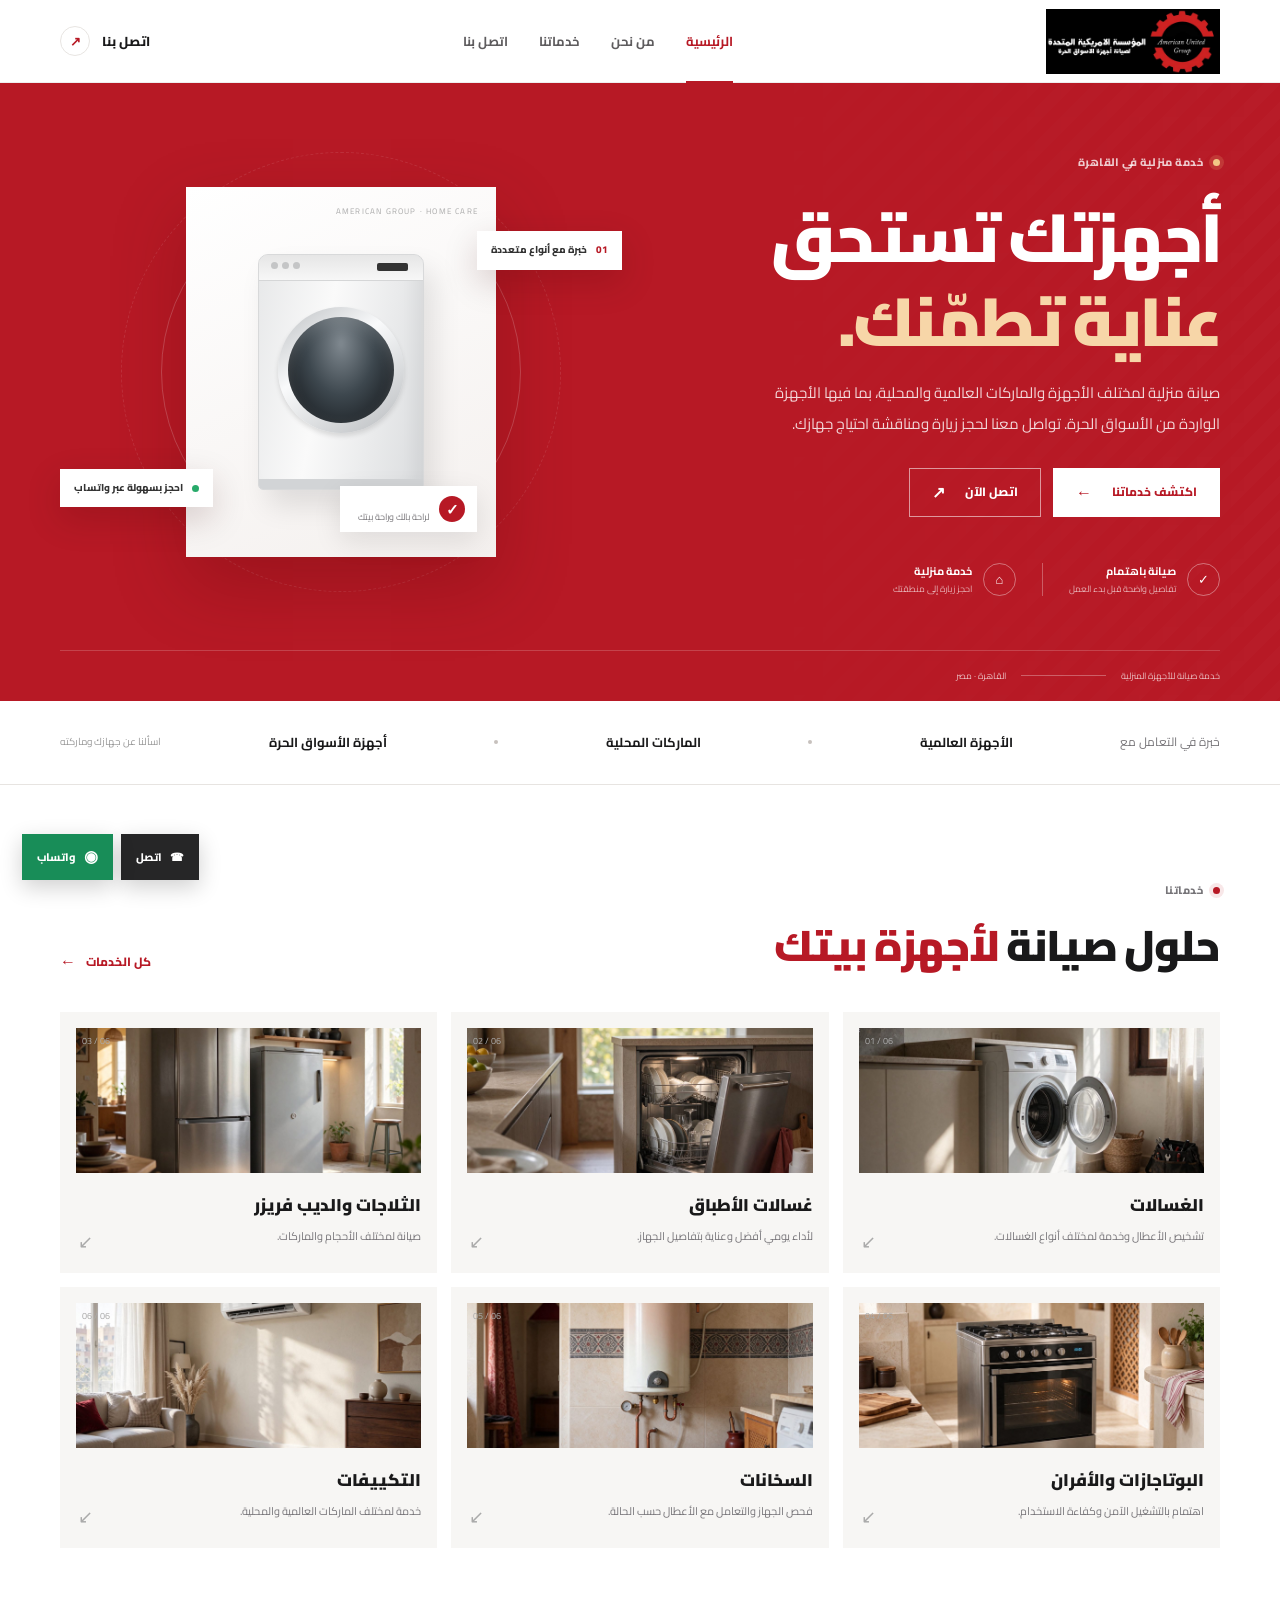
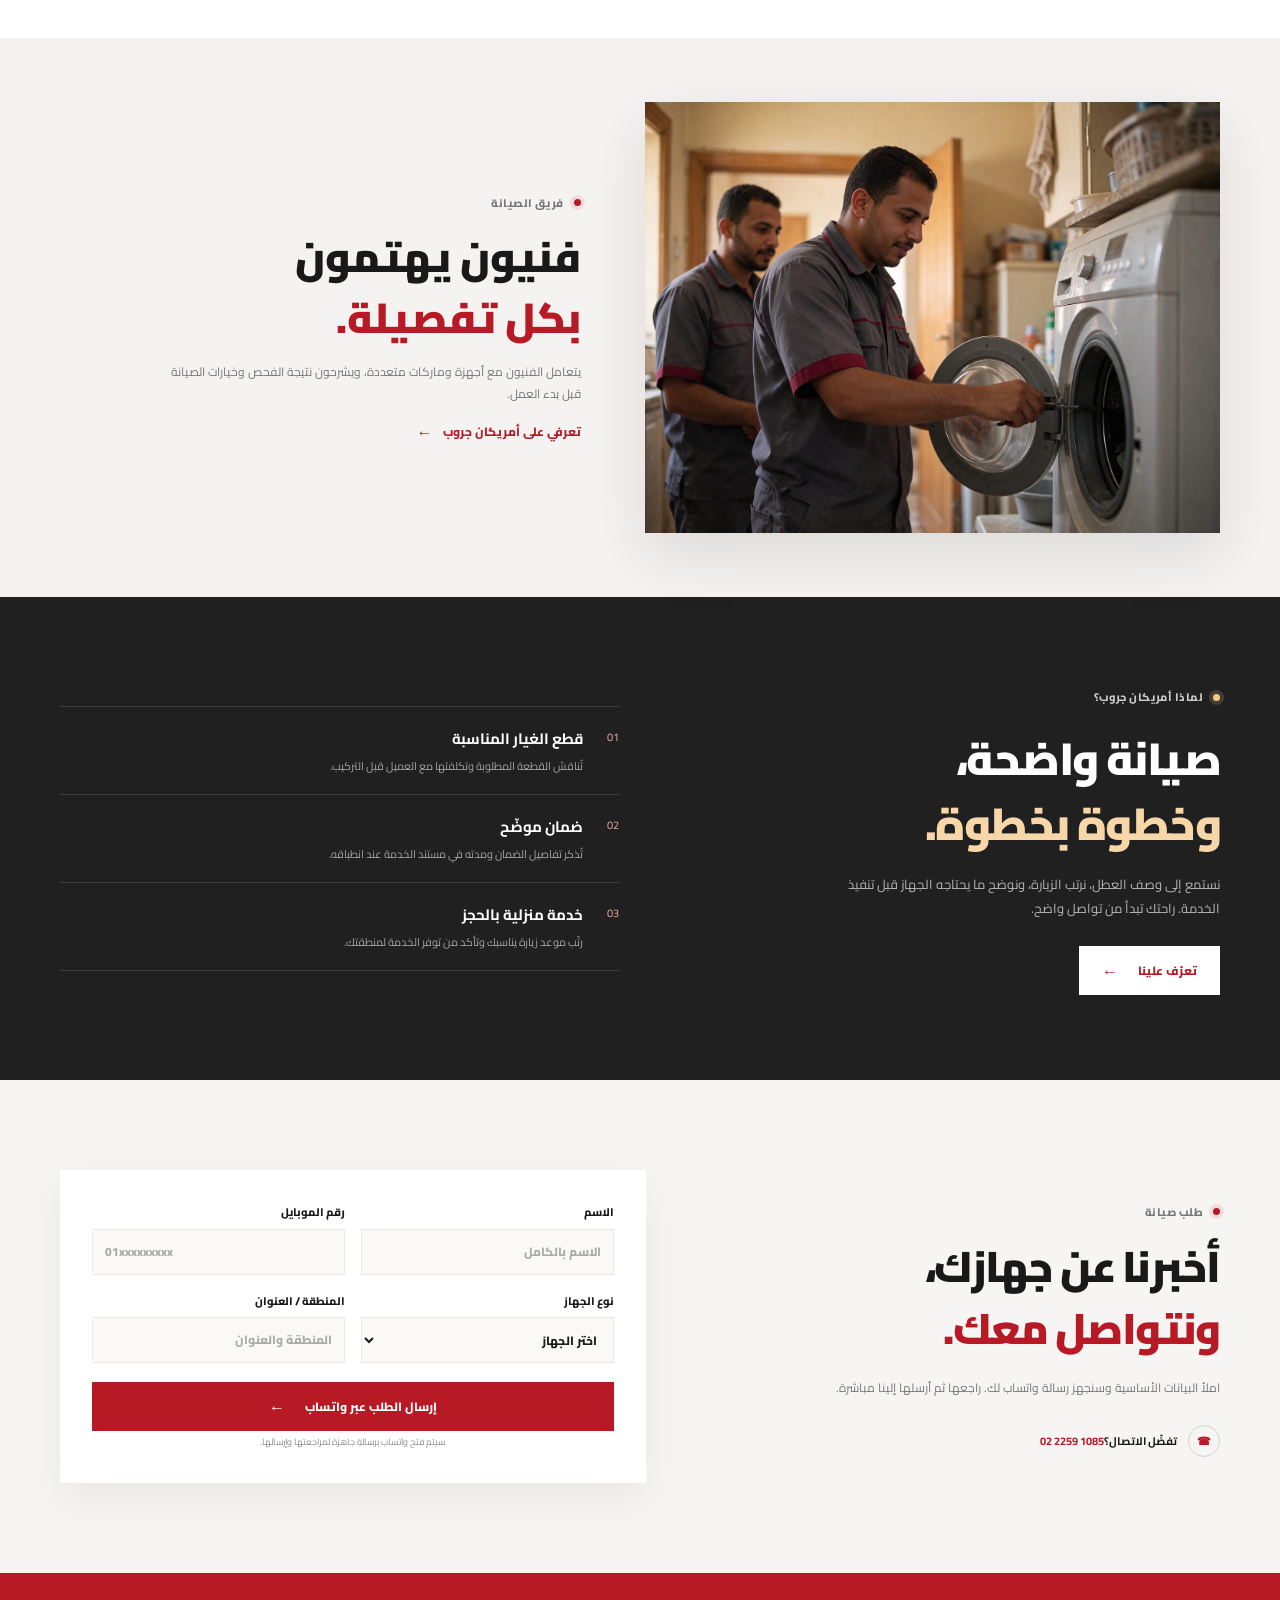
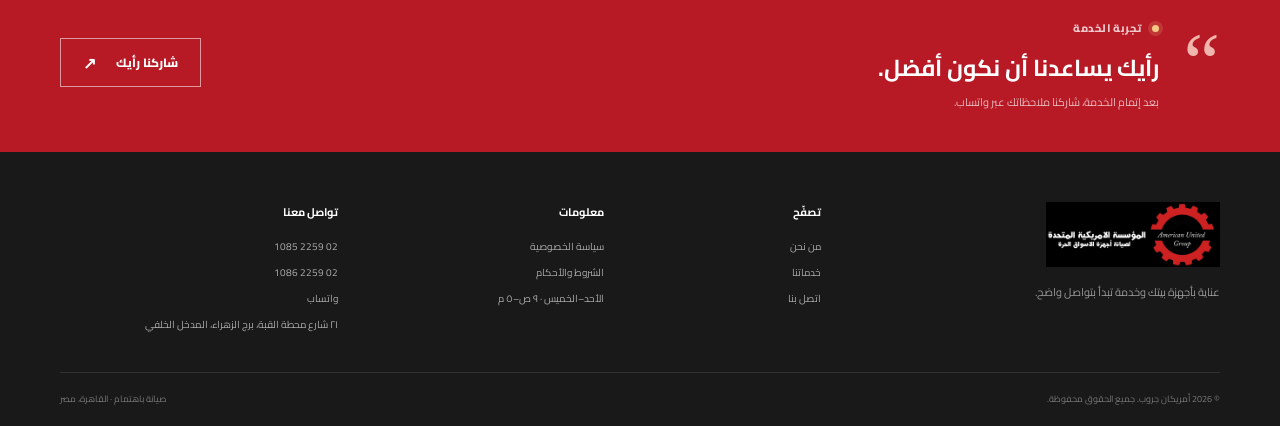
<file: index.html>
<!doctype html>
<html lang="ar" dir="rtl">
<head>
  <meta charset="utf-8"><meta name="viewport" content="width=device-width,initial-scale=1">
  <meta name="description" content="أمريكان جروب لصيانة الأجهزة المنزلية في مصر. احجز صيانة الغسالات والثلاجات والتكييفات وغيرها عبر واتساب.">
  <meta name="theme-color" content="#b71925"><title>أمريكان جروب | صيانة الأجهزة المنزلية</title>
  <link rel="preconnect" href="https://fonts.googleapis.com"><link rel="preconnect" href="https://fonts.gstatic.com" crossorigin>
  <link href="https://fonts.googleapis.com/css2?family=Cairo:wght@400;500;600;700;800;900&display=swap" rel="stylesheet"><link rel="stylesheet" href="styles.css">
</head>
<body>
<header class="site-header"><div class="container header-inner"><a class="brand" href="index.html" aria-label="أمريكان جروب - الرئيسية"><img src="american-united-group-logo.jpg" alt="شعار المؤسسة الأمريكية المتحدة لصيانة أجهزة الأسواق الحرة"></a><button class="menu-toggle" aria-label="فتح القائمة" aria-expanded="false">☰</button><nav class="main-nav" aria-label="القائمة الرئيسية"><a class="active" href="index.html">الرئيسية</a><a href="about.html">من نحن</a><a href="services.html">خدماتنا</a><a href="contact.html">اتصل بنا</a></nav><a class="header-call" href="tel:+20222591085">اتصل بنا <span>↗</span></a></div></header>
<main>
  <section class="hero"><div class="container hero-grid"><div class="hero-copy"><span class="eyebrow"><i></i> خدمة منزلية في القاهرة</span><h1>أجهزتك تستحق<br><em>عناية تطمّنك.</em></h1><p>صيانة منزلية لمختلف الأجهزة والماركات العالمية والمحلية، بما فيها الأجهزة الواردة من الأسواق الحرة. تواصل معنا لحجز زيارة ومناقشة احتياج جهازك.</p><div class="hero-actions"><a class="button button-light" href="services.html">اكتشف خدماتنا <span>←</span></a><a class="button button-outline" href="tel:+20222591085">اتصل الآن <span>↗</span></a></div><div class="hero-proof"><span class="proof-icon">✓</span><span><b>صيانة باهتمام</b><small>تفاصيل واضحة قبل بدء العمل</small></span><span class="proof-separator"></span><span class="proof-icon">⌂</span><span><b>خدمة منزلية</b><small>احجز زيارة إلى منطقتك</small></span></div></div><div class="hero-visual"><div class="visual-orbit orbit-one"></div><div class="visual-orbit orbit-two"></div><div class="visual-card"><span class="visual-label">AMERICAN GROUP · HOME CARE</span><div class="machine-art"><div class="machine-top"></div><div class="machine-screen"></div><div class="machine-door"><div></div></div><div class="machine-controls"><i></i><i></i><i></i></div><div class="machine-base"></div></div><div class="visual-note"><span class="note-check">✓</span><span><b>عناية بكل تفصيلة</b><small>لراحة بالك وراحة بيتك</small></span></div></div><div class="floating-chip chip-top"><span>01</span> خبرة مع أنواع متعددة</div><div class="floating-chip chip-bottom"><span class="chip-dot"></span> احجز بسهولة عبر واتساب</div></div></div><div class="hero-bottom"><span>خدمة صيانة للأجهزة المنزلية</span><span class="hero-bottom-line"></span><span>القاهرة · مصر</span></div></section>
  <section class="trust-strip"><div class="container trust-inner"><span>خبرة في التعامل مع</span><b>الأجهزة العالمية</b><i></i><b>الماركات المحلية</b><i></i><b>أجهزة الأسواق الحرة</b><span class="trust-caption">اسألنا عن جهازك وماركته</span></div></section>
  <section class="section services-preview"><div class="container"><div class="section-heading"><div><span class="eyebrow dark"><i></i> خدماتنا</span><h2>حلول صيانة <em>لأجهزة بيتك</em></h2></div><a class="text-link" href="services.html">كل الخدمات <span>←</span></a></div><div class="service-grid"><a class="service-card" href="services.html#washers"><span class="service-number">01 / 06</span><img class="service-photo" src="assets/washing-machine.jpg" alt="صورة غسالة ملابس" loading="lazy"><span class="service-icon">◉</span><h3>الغسالات</h3><p>تشخيص الأعطال وخدمة لمختلف أنواع الغسالات.</p><span class="card-arrow">↙</span></a><a class="service-card" href="services.html#dishwashers"><span class="service-number">02 / 06</span><img class="service-photo" src="assets/dishwasher.jpg" alt="صورة غسالة أطباق" loading="lazy"><span class="service-icon">▤</span><h3>غسالات الأطباق</h3><p>لأداء يومي أفضل وعناية بتفاصيل الجهاز.</p><span class="card-arrow">↙</span></a><a class="service-card" href="services.html#fridges"><span class="service-number">03 / 06</span><img class="service-photo" src="assets/refrigerator.jpg" alt="صورة ثلاجة وديب فريزر" loading="lazy"><span class="service-icon">▥</span><h3>الثلاجات والديب فريزر</h3><p>صيانة لمختلف الأحجام والماركات.</p><span class="card-arrow">↙</span></a><a class="service-card" href="services.html#ovens"><span class="service-number">04 / 06</span><img class="service-photo" src="assets/oven.jpg" alt="صورة بوتاجاز وفرن" loading="lazy"><span class="service-icon">▣</span><h3>البوتاجازات والأفران</h3><p>اهتمام بالتشغيل الآمن وكفاءة الاستخدام.</p><span class="card-arrow">↙</span></a><a class="service-card" href="services.html#heaters"><span class="service-number">05 / 06</span><img class="service-photo" src="assets/water-heater.jpg" alt="صورة سخان مياه منزلي" loading="lazy"><span class="service-icon">♨</span><h3>السخانات</h3><p>فحص الجهاز والتعامل مع الأعطال حسب الحالة.</p><span class="card-arrow">↙</span></a><a class="service-card" href="services.html#ac"><span class="service-number">06 / 06</span><img class="service-photo" src="assets/air-conditioner.jpg" alt="صورة تكييف منزلي" loading="lazy"><span class="service-icon">❋</span><h3>التكييفات</h3><p>خدمة لمختلف الماركات العالمية والمحلية.</p><span class="card-arrow">↙</span></a></div></div></section>
  <section class="team-feature"><div class="container team-grid"><img src="assets/technicians.jpg" alt="فنيان يفحصان غسالة منزلية" loading="lazy"><div><span class="eyebrow dark"><i></i> فريق الصيانة</span><h2>فنيون يهتمون<br><em>بكل تفصيلة.</em></h2><p>يتعامل الفنيون مع أجهزة وماركات متعددة، ويشرحون نتيجة الفحص وخيارات الصيانة قبل بدء العمل.</p><a class="text-link" href="about.html">تعرفي على أمريكان جروب <span>←</span></a></div></div></section>
    <section class="why-section"><div class="container why-grid"><div><span class="eyebrow"><i></i> لماذا أمريكان جروب؟</span><h2>صيانة واضحة،<br><em>وخطوة بخطوة.</em></h2><p>نستمع إلى وصف العطل، نرتب الزيارة، ونوضح ما يحتاجه الجهاز قبل تنفيذ الخدمة. راحتك تبدأ من تواصل واضح.</p><a class="button button-light" href="about.html">تعرّف علينا <span>←</span></a></div><div class="benefits"><article><span>01</span><div><h3>قطع الغيار المناسبة</h3><p>تُناقش القطعة المطلوبة وتكلفتها مع العميل قبل التركيب.</p></div></article><article><span>02</span><div><h3>ضمان موضّح</h3><p>تُذكر تفاصيل الضمان ومدته في مستند الخدمة عند انطباقه.</p></div></article><article><span>03</span><div><h3>خدمة منزلية بالحجز</h3><p>رتّب موعد زيارة يناسبك وتأكد من توفر الخدمة لمنطقتك.</p></div></article></div></div></section>
  <section class="section quote-section"><div class="container quote-layout"><div class="quote-intro"><span class="eyebrow dark"><i></i> طلب صيانة</span><h2>أخبرنا عن جهازك،<br><em>ونتواصل معك.</em></h2><p>املأ البيانات الأساسية وسنجهز رسالة واتساب لك. راجعها ثم أرسلها إلينا مباشرة.</p><div class="contact-mini"><span class="mini-icon">☎</span><span>تفضّل الاتصال؟<a href="tel:+20222591085"> 02 2259 1085</a></span></div></div><form class="booking-form" id="booking-form"><label>الاسم<input name="name" autocomplete="name" required placeholder="الاسم بالكامل"></label><label>رقم الموبايل<input name="phone" autocomplete="tel" type="tel" required placeholder="01xxxxxxxxx"></label><label>نوع الجهاز<select name="device" required><option value="" selected disabled>اختر الجهاز</option><option>غسالة</option><option>غسالة أطباق</option><option>ثلاجة أو ديب فريزر</option><option>بوتاجاز أو فرن</option><option>سخان</option><option>تكييف</option><option>جهاز آخر</option></select></label><label>المنطقة / العنوان<input name="area" autocomplete="street-address" required placeholder="المنطقة والعنوان"></label><button class="button button-red form-submit" type="submit">إرسال الطلب عبر واتساب <span>←</span></button><small class="form-note">سيتم فتح واتساب برسالة جاهزة لمراجعتها وإرسالها.</small></form></div></section>
  <section class="testimonial-band"><div class="container testimonial-inner"><span class="quote-mark">“</span><div><span class="eyebrow"><i></i> تجربة الخدمة</span><h2>رأيك يساعدنا أن نكون أفضل.</h2><p>بعد إتمام الخدمة، شاركنا ملاحظاتك عبر واتساب.</p></div><a class="button button-outline" data-whatsapp="السلام عليكم، أود مشاركة رأيي في خدمة الصيانة." href="https://wa.me/201069727678">شاركنا رأيك <span>↗</span></a></div></section>
</main>
<footer class="site-footer"><div class="container footer-main"><div class="footer-brand"><a class="brand brand-footer" href="index.html"><img src="american-united-group-logo.jpg" alt="شعار المؤسسة الأمريكية المتحدة لصيانة أجهزة الأسواق الحرة"></a><p>عناية بأجهزة بيتك وخدمة تبدأ بتواصل واضح.</p></div><div class="footer-col"><h3>تصفّح</h3><a href="about.html">من نحن</a><a href="services.html">خدماتنا</a><a href="contact.html">اتصل بنا</a></div><div class="footer-col"><h3>معلومات</h3><a href="privacy.html">سياسة الخصوصية</a><a href="terms.html">الشروط والأحكام</a><span>الأحد–الخميس · ٩ ص–٥ م</span></div><div class="footer-col"><h3>تواصل معنا</h3><a href="tel:+20222591085">02 2259 1085</a><a href="tel:+20222591086">02 2259 1086</a><a data-whatsapp="السلام عليكم، أريد الاستفسار عن خدمة الصيانة." href="https://wa.me/201069727678">واتساب</a><span>٢١ شارع محطة القبة، برج الزهراء، المدخل الخلفي</span></div></div><div class="container footer-bottom"><span>© <span data-year></span> أمريكان جروب. جميع الحقوق محفوظة.</span><span>صيانة باهتمام · القاهرة، مصر</span></div></footer>
<div class="floating-actions"><a class="float-call" href="tel:+20222591085" aria-label="اتصل بنا">☎<span>اتصل</span></a><a class="float-wa" data-whatsapp="السلام عليكم، أريد الاستفسار عن صيانة جهاز منزلي." href="https://wa.me/201069727678" aria-label="تواصل عبر واتساب"><span class="wa-symbol">◉</span><span>واتساب</span></a></div>
<script src="script.js" defer></script></body></html>
</file>
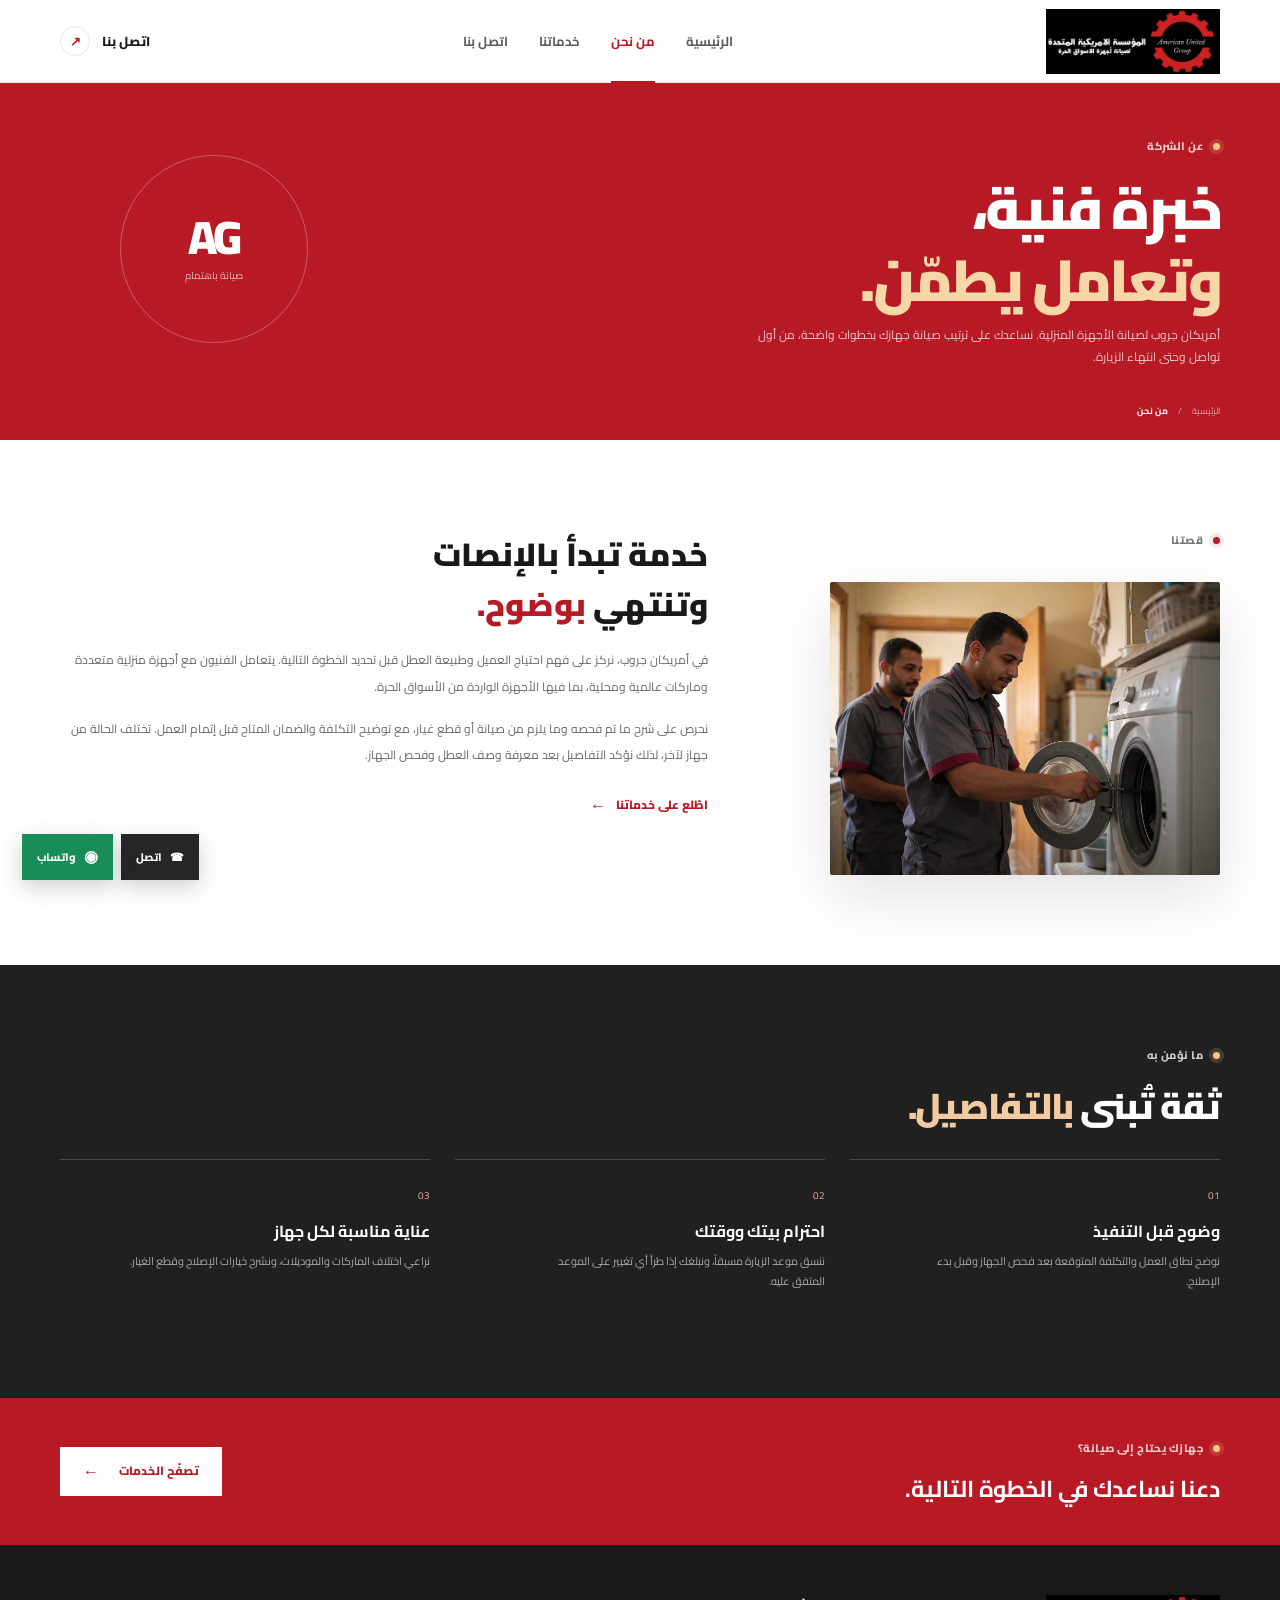
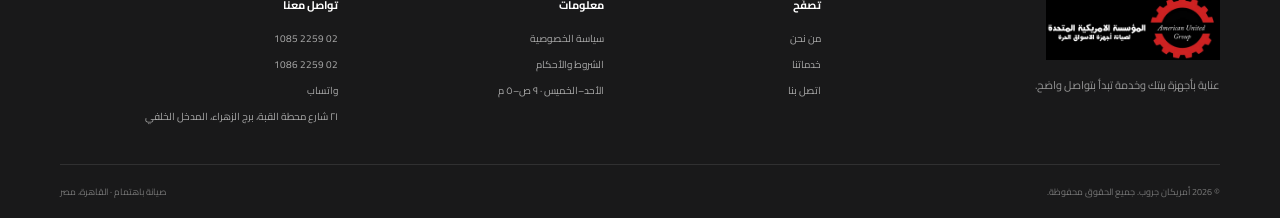
<file: about.html>
<!doctype html>
<html lang="ar" dir="rtl"><head><meta charset="utf-8"><meta name="viewport" content="width=device-width,initial-scale=1"><meta name="description" content="تعرف على أمريكان جروب لصيانة الأجهزة المنزلية ونهجنا في خدمة العملاء في مصر."><meta name="theme-color" content="#b71925"><title>من نحن | أمريكان جروب</title><link rel="preconnect" href="https://fonts.googleapis.com"><link rel="preconnect" href="https://fonts.gstatic.com" crossorigin><link href="https://fonts.googleapis.com/css2?family=Cairo:wght@400;500;600;700;800;900&display=swap" rel="stylesheet"><link rel="stylesheet" href="styles.css"></head><body>
<header class="site-header"><div class="container header-inner"><a class="brand" href="index.html"><img src="american-united-group-logo.jpg" alt="شعار المؤسسة الأمريكية المتحدة لصيانة أجهزة الأسواق الحرة"></a><button class="menu-toggle" aria-label="فتح القائمة" aria-expanded="false">☰</button><nav class="main-nav" aria-label="القائمة الرئيسية"><a href="index.html">الرئيسية</a><a class="active" href="about.html">من نحن</a><a href="services.html">خدماتنا</a><a href="contact.html">اتصل بنا</a></nav><a class="header-call" href="tel:+20222591085">اتصل بنا <span>↗</span></a></div></header>
<main><section class="page-hero"><div class="container page-hero-inner"><div><span class="eyebrow"><i></i> عن الشركة</span><h1>خبرة فنية،<br><em>وتعامل يطمّن.</em></h1><p>أمريكان جروب لصيانة الأجهزة المنزلية. نساعدك على ترتيب صيانة جهازك بخطوات واضحة، من أول تواصل وحتى انتهاء الزيارة.</p></div><div class="page-hero-mark"><span class="services-mark">AG</span><span>صيانة باهتمام</span></div><div class="page-crumb"><a href="index.html">الرئيسية</a><span>/</span><b>من نحن</b></div></div></section>
<section class="section about-story"><div class="container story-grid"><div class="story-label"><span class="eyebrow dark"><i></i> قصتنا</span><img class="story-photo" src="assets/technicians.jpg" alt="فنيون مختصون أثناء فحص جهاز منزلي" loading="lazy"></div><div class="story-copy"><h2>خدمة تبدأ بالإنصات<br>وتنتهي <em>بوضوح.</em></h2><p>في أمريكان جروب، نركز على فهم احتياج العميل وطبيعة العطل قبل تحديد الخطوة التالية. يتعامل الفنيون مع أجهزة منزلية متعددة وماركات عالمية ومحلية، بما فيها الأجهزة الواردة من الأسواق الحرة.</p><p>نحرص على شرح ما تم فحصه وما يلزم من صيانة أو قطع غيار، مع توضيح التكلفة والضمان المتاح قبل إتمام العمل. تختلف الحالة من جهاز لآخر، لذلك نؤكد التفاصيل بعد معرفة وصف العطل وفحص الجهاز.</p><a class="text-link" href="services.html">اطّلع على خدماتنا <span>←</span></a></div></div></section>
<section class="values-section"><div class="container"><div class="section-heading"><div><span class="eyebrow"><i></i> ما نؤمن به</span><h2>ثقة تُبنى <em>بالتفاصيل.</em></h2></div></div><div class="values-grid"><article><span class="value-index">01</span><h3>وضوح قبل التنفيذ</h3><p>نوضح نطاق العمل والتكلفة المتوقعة بعد فحص الجهاز وقبل بدء الإصلاح.</p></article><article><span class="value-index">02</span><h3>احترام بيتك ووقتك</h3><p>ننسق موعد الزيارة مسبقاً، ونبلغك إذا طرأ أي تغيير على الموعد المتفق عليه.</p></article><article><span class="value-index">03</span><h3>عناية مناسبة لكل جهاز</h3><p>نراعي اختلاف الماركات والموديلات، ونشرح خيارات الإصلاح وقطع الغيار.</p></article></div></div></section>
<section class="cta-band"><div class="container cta-inner"><div><span class="eyebrow"><i></i> جهازك يحتاج إلى صيانة؟</span><h2>دعنا نساعدك في الخطوة التالية.</h2></div><a class="button button-light" href="services.html">تصفّح الخدمات <span>←</span></a></div></section></main>
<footer class="site-footer"><div class="container footer-main"><div class="footer-brand"><a class="brand brand-footer" href="index.html"><img src="american-united-group-logo.jpg" alt="شعار المؤسسة الأمريكية المتحدة لصيانة أجهزة الأسواق الحرة"></a><p>عناية بأجهزة بيتك وخدمة تبدأ بتواصل واضح.</p></div><div class="footer-col"><h3>تصفّح</h3><a href="about.html">من نحن</a><a href="services.html">خدماتنا</a><a href="contact.html">اتصل بنا</a></div><div class="footer-col"><h3>معلومات</h3><a href="privacy.html">سياسة الخصوصية</a><a href="terms.html">الشروط والأحكام</a><span>الأحد–الخميس · ٩ ص–٥ م</span></div><div class="footer-col"><h3>تواصل معنا</h3><a href="tel:+20222591085">02 2259 1085</a><a href="tel:+20222591086">02 2259 1086</a><a data-whatsapp="السلام عليكم، أريد الاستفسار عن خدمات أمريكان جروب." href="https://wa.me/201069727678">واتساب</a><span>٢١ شارع محطة القبة، برج الزهراء، المدخل الخلفي</span></div></div><div class="container footer-bottom"><span>© <span data-year></span> أمريكان جروب. جميع الحقوق محفوظة.</span><span>صيانة باهتمام · القاهرة، مصر</span></div></footer><div class="floating-actions"><a class="float-call" href="tel:+20222591085" aria-label="اتصل بنا">☎<span>اتصل</span></a><a class="float-wa" data-whatsapp="السلام عليكم، أريد الاستفسار عن خدمات أمريكان جروب." href="https://wa.me/201069727678" aria-label="تواصل عبر واتساب"><span class="wa-symbol">◉</span><span>واتساب</span></a></div><script src="script.js" defer></script></body></html>
</file>
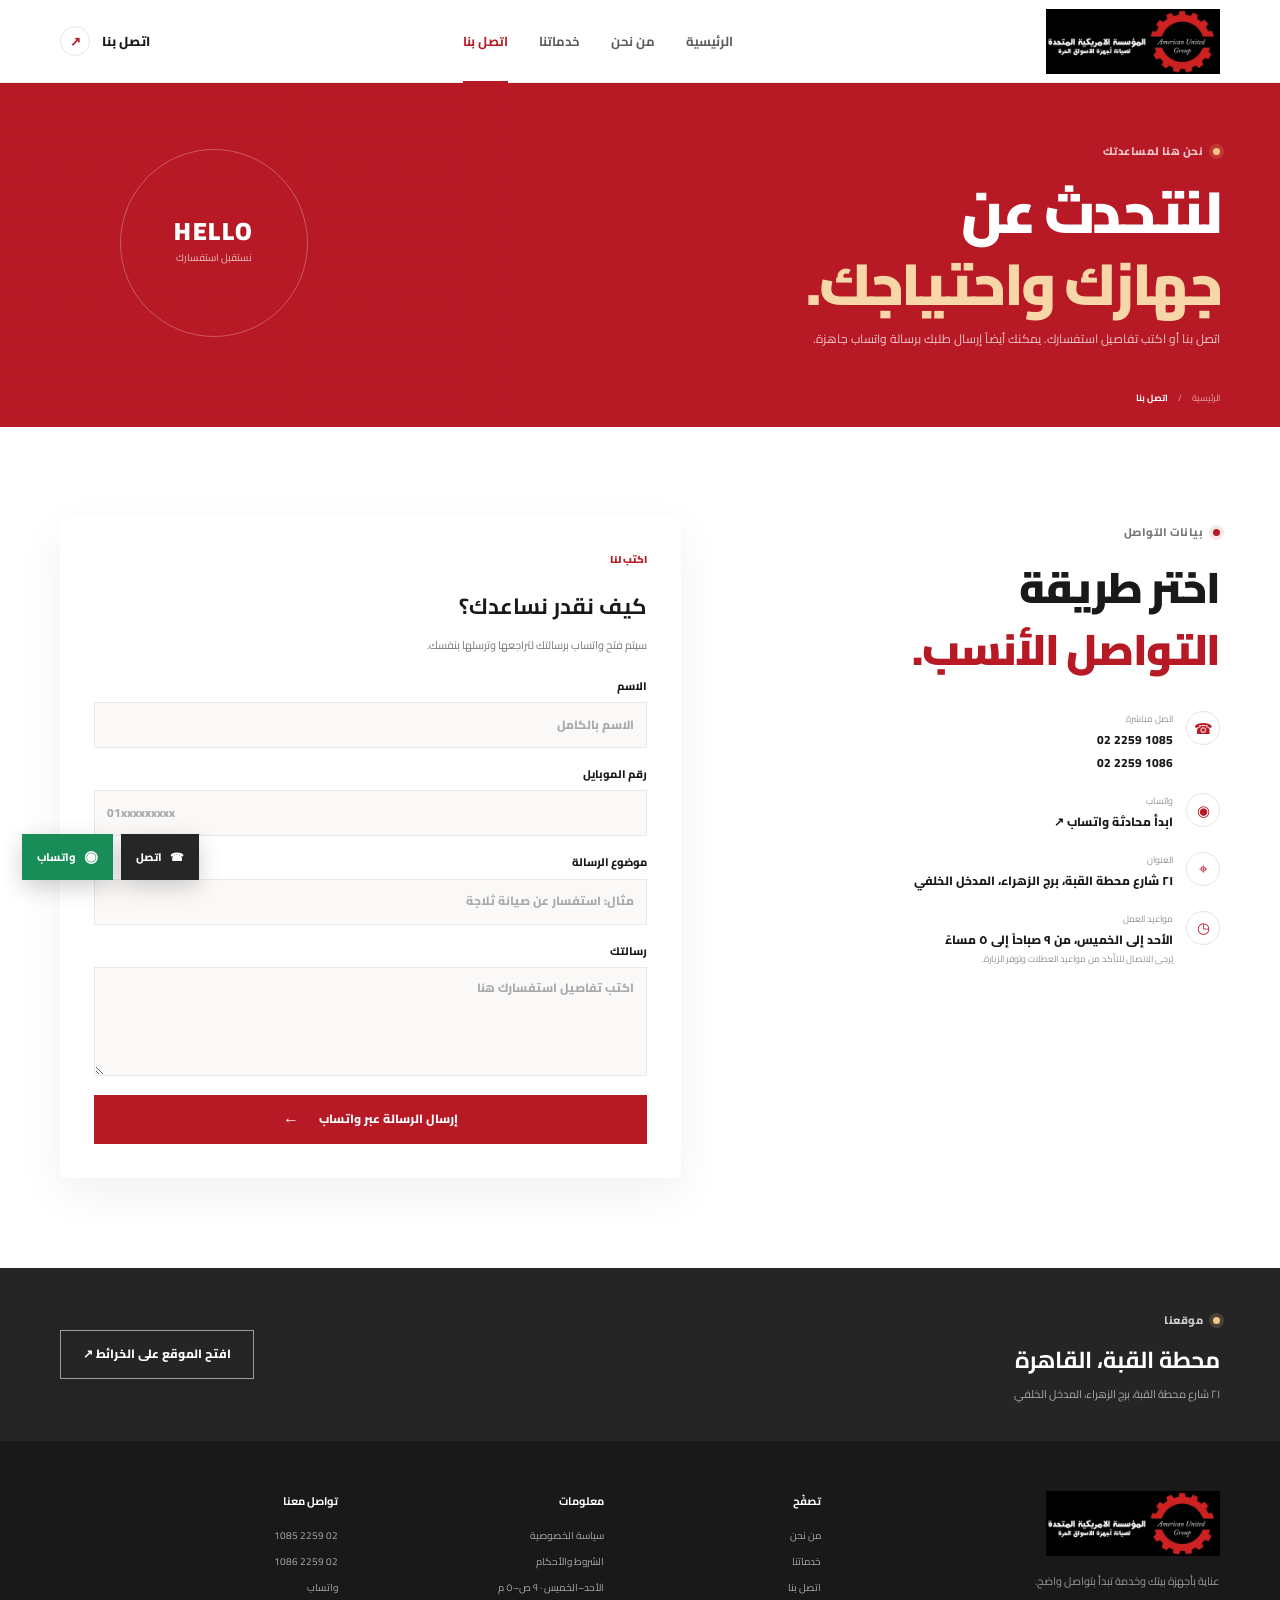
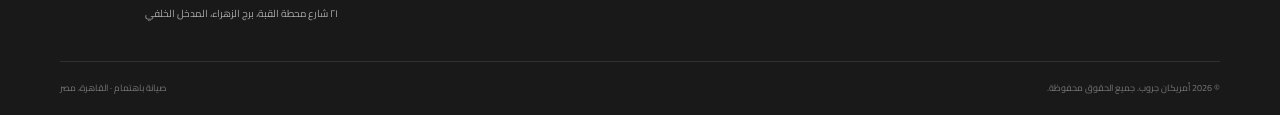
<file: contact.html>
<!doctype html>
<html lang="ar" dir="rtl"><head><meta charset="utf-8"><meta name="viewport" content="width=device-width,initial-scale=1"><meta name="description" content="تواصل مع أمريكان جروب لصيانة الأجهزة المنزلية في مصر عبر الهاتف أو واتساب."><meta name="theme-color" content="#b71925"><title>اتصل بنا | أمريكان جروب</title><link rel="preconnect" href="https://fonts.googleapis.com"><link rel="preconnect" href="https://fonts.gstatic.com" crossorigin><link href="https://fonts.googleapis.com/css2?family=Cairo:wght@400;500;600;700;800;900&display=swap" rel="stylesheet"><link rel="stylesheet" href="styles.css"></head><body>
<header class="site-header"><div class="container header-inner"><a class="brand" href="index.html"><img src="american-united-group-logo.jpg" alt="شعار المؤسسة الأمريكية المتحدة لصيانة أجهزة الأسواق الحرة"></a><button class="menu-toggle" aria-label="فتح القائمة" aria-expanded="false">☰</button><nav class="main-nav" aria-label="القائمة الرئيسية"><a href="index.html">الرئيسية</a><a href="about.html">من نحن</a><a href="services.html">خدماتنا</a><a class="active" href="contact.html">اتصل بنا</a></nav><a class="header-call" href="tel:+20222591085">اتصل بنا <span>↗</span></a></div></header>
<main><section class="page-hero contact-hero"><div class="container page-hero-inner"><div><span class="eyebrow"><i></i> نحن هنا لمساعدتك</span><h1>لنتحدث عن<br><em>جهازك واحتياجك.</em></h1><p>اتصل بنا أو اكتب تفاصيل استفسارك. يمكنك أيضاً إرسال طلبك برسالة واتساب جاهزة.</p></div><div class="page-hero-mark"><span class="contact-mark">HELLO</span><span>نستقبل استفسارك</span></div><div class="page-crumb"><a href="index.html">الرئيسية</a><span>/</span><b>اتصل بنا</b></div></div></section>
<section class="section contact-section"><div class="container contact-layout"><div class="contact-info"><span class="eyebrow dark"><i></i> بيانات التواصل</span><h2>اختر طريقة<br><em>التواصل الأنسب.</em></h2><div class="contact-info-list"><div class="contact-info-item"><span class="info-icon">☎</span><div><small>اتصل مباشرة</small><a dir="ltr" href="tel:+20222591085">02 2259 1085</a><a dir="ltr" href="tel:+20222591086">02 2259 1086</a></div></div><div class="contact-info-item"><span class="info-icon">◉</span><div><small>واتساب</small><a data-whatsapp="السلام عليكم، أود الاستفسار عن خدمات أمريكان جروب." href="https://wa.me/201069727678">ابدأ محادثة واتساب ↗</a></div></div><div class="contact-info-item"><span class="info-icon">⌖</span><div><small>العنوان</small><p>٢١ شارع محطة القبة، برج الزهراء، المدخل الخلفي</p></div></div><div class="contact-info-item"><span class="info-icon">◷</span><div><small>مواعيد العمل</small><p>الأحد إلى الخميس، من ٩ صباحاً إلى ٥ مساءً</p><small class="muted-note">يُرجى الاتصال للتأكد من مواعيد العطلات وتوفر الزيارة.</small></div></div></div></div><form class="contact-form" id="contact-form"><span class="form-kicker">اكتب لنا</span><h2>كيف نقدر نساعدك؟</h2><p>سيتم فتح واتساب برسالتك لتراجعها وترسلها بنفسك.</p><label>الاسم<input name="name" autocomplete="name" required placeholder="الاسم بالكامل"></label><label>رقم الموبايل<input name="phone" autocomplete="tel" type="tel" required placeholder="01xxxxxxxxx"></label><label>موضوع الرسالة<input name="subject" required placeholder="مثال: استفسار عن صيانة ثلاجة"></label><label>رسالتك<textarea name="message" rows="4" required placeholder="اكتب تفاصيل استفسارك هنا"></textarea></label><button class="button button-red form-submit" type="submit">إرسال الرسالة عبر واتساب <span>←</span></button></form></div></section><section class="address-band"><div class="container address-inner"><div><span class="eyebrow"><i></i> موقعنا</span><h2>محطة القبة، القاهرة</h2><p>٢١ شارع محطة القبة، برج الزهراء، المدخل الخلفي</p></div><a class="button button-outline" href="https://www.google.com/maps/search/?api=1&query=%D9%A2%D9%A1%20%D8%B4%D8%A7%D8%B1%D8%B9%20%D9%85%D8%AD%D8%B7%D8%A9%20%D8%A7%D9%84%D9%82%D8%A8%D8%A9%20%D8%A8%D8%B1%D8%AC%20%D8%A7%D9%84%D8%B2%D9%87%D8%B1%D8%A7%D8%A1" target="_blank" rel="noopener">افتح الموقع على الخرائط ↗</a></div></section></main>
<footer class="site-footer"><div class="container footer-main"><div class="footer-brand"><a class="brand brand-footer" href="index.html"><img src="american-united-group-logo.jpg" alt="شعار المؤسسة الأمريكية المتحدة لصيانة أجهزة الأسواق الحرة"></a><p>عناية بأجهزة بيتك وخدمة تبدأ بتواصل واضح.</p></div><div class="footer-col"><h3>تصفّح</h3><a href="about.html">من نحن</a><a href="services.html">خدماتنا</a><a href="contact.html">اتصل بنا</a></div><div class="footer-col"><h3>معلومات</h3><a href="privacy.html">سياسة الخصوصية</a><a href="terms.html">الشروط والأحكام</a><span>الأحد–الخميس · ٩ ص–٥ م</span></div><div class="footer-col"><h3>تواصل معنا</h3><a href="tel:+20222591085">02 2259 1085</a><a href="tel:+20222591086">02 2259 1086</a><a data-whatsapp="السلام عليكم، أريد الاستفسار عن خدمات الصيانة." href="https://wa.me/201069727678">واتساب</a><span>٢١ شارع محطة القبة، برج الزهراء، المدخل الخلفي</span></div></div><div class="container footer-bottom"><span>© <span data-year></span> أمريكان جروب. جميع الحقوق محفوظة.</span><span>صيانة باهتمام · القاهرة، مصر</span></div></footer><div class="floating-actions"><a class="float-call" href="tel:+20222591085" aria-label="اتصل بنا">☎<span>اتصل</span></a><a class="float-wa" data-whatsapp="السلام عليكم، أريد الاستفسار عن صيانة جهاز منزلي." href="https://wa.me/201069727678" aria-label="تواصل عبر واتساب"><span class="wa-symbol">◉</span><span>واتساب</span></a></div><script src="script.js" defer></script></body></html>
</file>
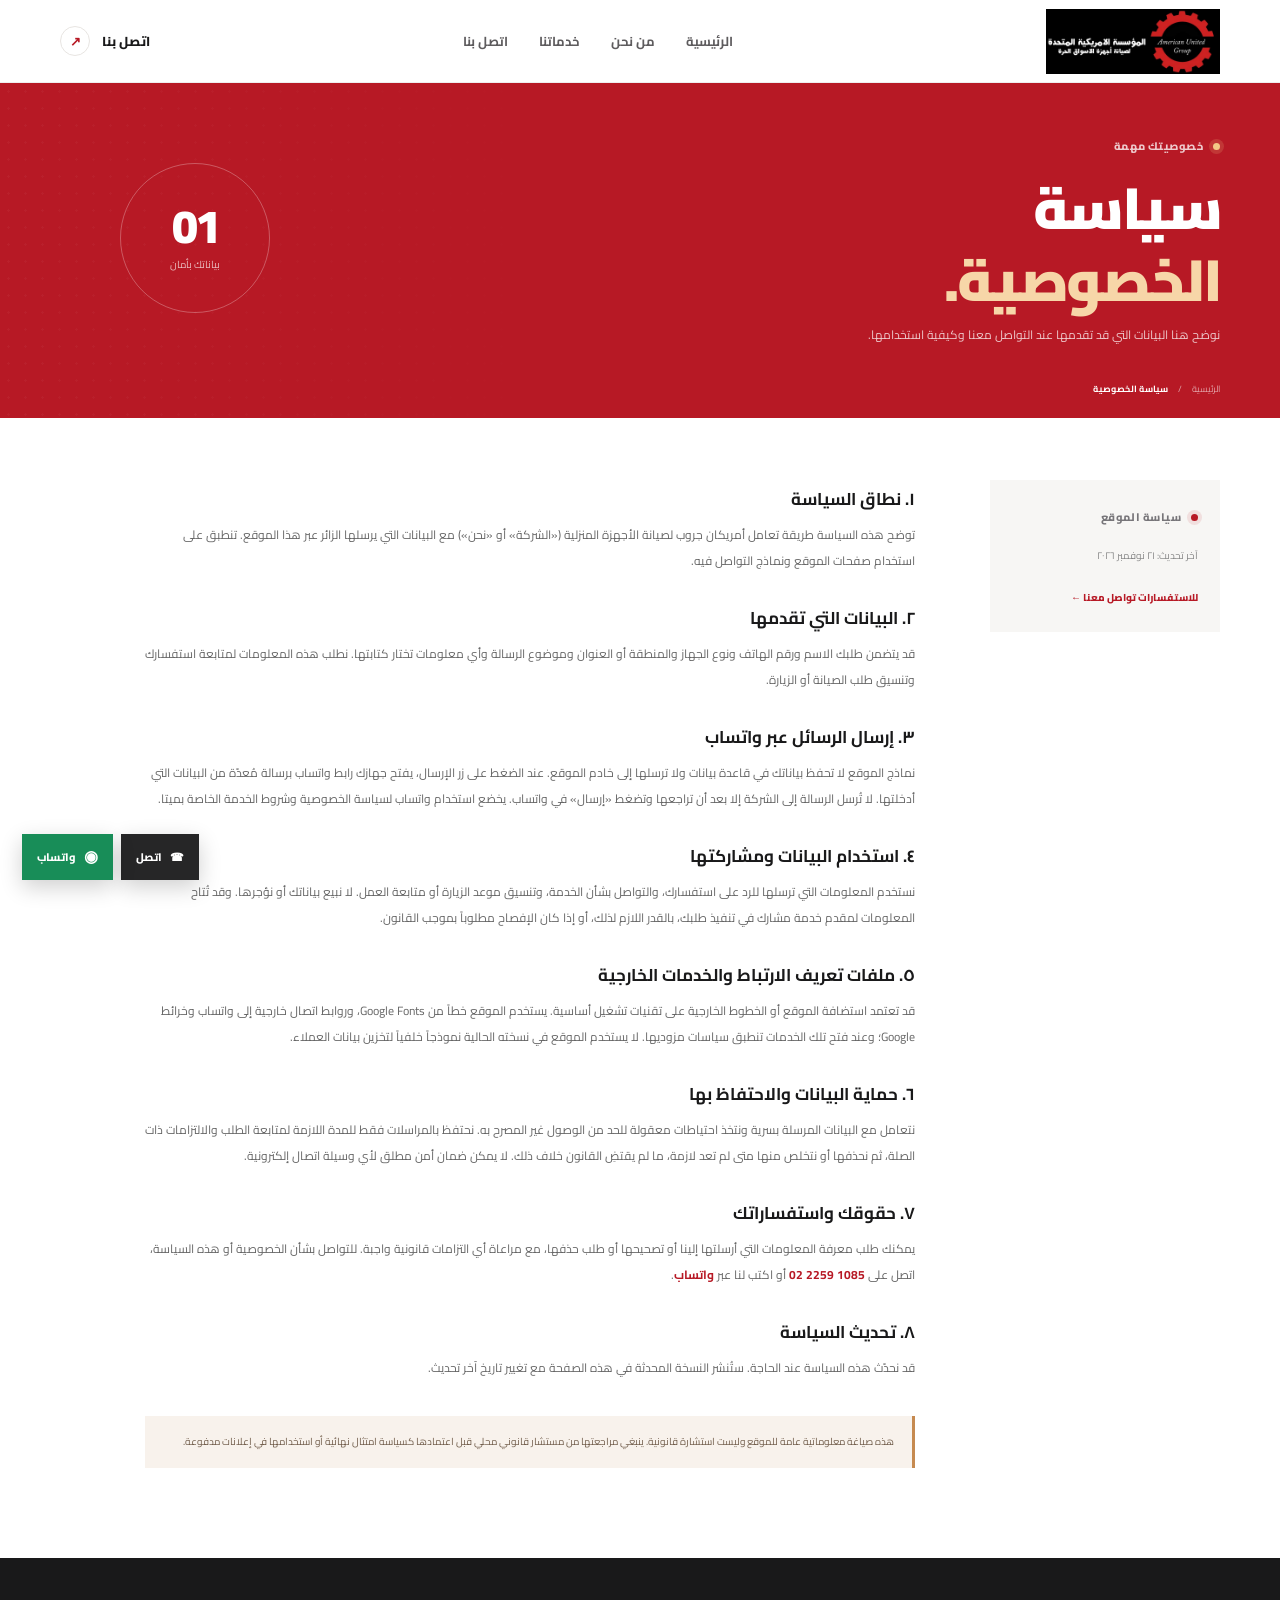
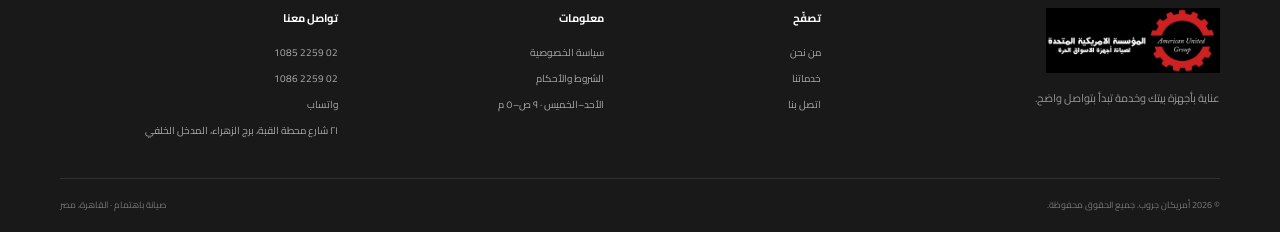
<file: privacy.html>
<!doctype html>
<html lang="ar" dir="rtl"><head><meta charset="utf-8"><meta name="viewport" content="width=device-width,initial-scale=1"><meta name="description" content="سياسة الخصوصية لموقع أمريكان جروب لصيانة الأجهزة المنزلية."><meta name="theme-color" content="#b71925"><title>سياسة الخصوصية | أمريكان جروب</title><link rel="preconnect" href="https://fonts.googleapis.com"><link rel="preconnect" href="https://fonts.gstatic.com" crossorigin><link href="https://fonts.googleapis.com/css2?family=Cairo:wght@400;500;600;700;800;900&display=swap" rel="stylesheet"><link rel="stylesheet" href="styles.css"></head><body>
<header class="site-header"><div class="container header-inner"><a class="brand" href="index.html"><img src="american-united-group-logo.jpg" alt="شعار المؤسسة الأمريكية المتحدة لصيانة أجهزة الأسواق الحرة"></a><button class="menu-toggle" aria-label="فتح القائمة" aria-expanded="false">☰</button><nav class="main-nav" aria-label="القائمة الرئيسية"><a href="index.html">الرئيسية</a><a href="about.html">من نحن</a><a href="services.html">خدماتنا</a><a href="contact.html">اتصل بنا</a></nav><a class="header-call" href="tel:+20222591085">اتصل بنا <span>↗</span></a></div></header><main><section class="page-hero legal-hero"><div class="container page-hero-inner"><div><span class="eyebrow"><i></i> خصوصيتك مهمة</span><h1>سياسة<br><em>الخصوصية.</em></h1><p>نوضح هنا البيانات التي قد تقدمها عند التواصل معنا وكيفية استخدامها.</p></div><div class="page-hero-mark"><span class="legal-mark">01</span><span>بياناتك بأمان</span></div><div class="page-crumb"><a href="index.html">الرئيسية</a><span>/</span><b>سياسة الخصوصية</b></div></div></section><section class="section legal-section"><div class="container legal-layout"><aside class="legal-aside"><span class="eyebrow dark"><i></i> سياسة الموقع</span><p>آخر تحديث: ٢١ نوفمبر ٢٠٢٦</p><a href="contact.html">للاستفسارات تواصل معنا ←</a></aside><article class="legal-copy"><h2>١. نطاق السياسة</h2><p>توضح هذه السياسة طريقة تعامل أمريكان جروب لصيانة الأجهزة المنزلية («الشركة» أو «نحن») مع البيانات التي يرسلها الزائر عبر هذا الموقع. تنطبق على استخدام صفحات الموقع ونماذج التواصل فيه.</p><h2>٢. البيانات التي تقدمها</h2><p>قد يتضمن طلبك الاسم ورقم الهاتف ونوع الجهاز والمنطقة أو العنوان وموضوع الرسالة وأي معلومات تختار كتابتها. نطلب هذه المعلومات لمتابعة استفسارك وتنسيق طلب الصيانة أو الزيارة.</p><h2>٣. إرسال الرسائل عبر واتساب</h2><p>نماذج الموقع لا تحفظ بياناتك في قاعدة بيانات ولا ترسلها إلى خادم الموقع. عند الضغط على زر الإرسال، يفتح جهازك رابط واتساب برسالة مُعدّة من البيانات التي أدخلتها. لا تُرسل الرسالة إلى الشركة إلا بعد أن تراجعها وتضغط «إرسال» في واتساب. يخضع استخدام واتساب لسياسة الخصوصية وشروط الخدمة الخاصة بميتا.</p><h2>٤. استخدام البيانات ومشاركتها</h2><p>نستخدم المعلومات التي ترسلها للرد على استفسارك، والتواصل بشأن الخدمة، وتنسيق موعد الزيارة أو متابعة العمل. لا نبيع بياناتك أو نؤجرها. وقد تُتاح المعلومات لمقدم خدمة مشارك في تنفيذ طلبك، بالقدر اللازم لذلك، أو إذا كان الإفصاح مطلوباً بموجب القانون.</p><h2>٥. ملفات تعريف الارتباط والخدمات الخارجية</h2><p>قد تعتمد استضافة الموقع أو الخطوط الخارجية على تقنيات تشغيل أساسية. يستخدم الموقع خطاً من Google Fonts، وروابط اتصال خارجية إلى واتساب وخرائط Google؛ وعند فتح تلك الخدمات تنطبق سياسات مزوديها. لا يستخدم الموقع في نسخته الحالية نموذجاً خلفياً لتخزين بيانات العملاء.</p><h2>٦. حماية البيانات والاحتفاظ بها</h2><p>نتعامل مع البيانات المرسلة بسرية ونتخذ احتياطات معقولة للحد من الوصول غير المصرح به. نحتفظ بالمراسلات فقط للمدة اللازمة لمتابعة الطلب والالتزامات ذات الصلة، ثم نحذفها أو نتخلص منها متى لم تعد لازمة، ما لم يقتضِ القانون خلاف ذلك. لا يمكن ضمان أمن مطلق لأي وسيلة اتصال إلكترونية.</p><h2>٧. حقوقك واستفساراتك</h2><p>يمكنك طلب معرفة المعلومات التي أرسلتها إلينا أو تصحيحها أو طلب حذفها، مع مراعاة أي التزامات قانونية واجبة. للتواصل بشأن الخصوصية أو هذه السياسة، اتصل على <a dir="ltr" href="tel:+20222591085">02 2259 1085</a> أو اكتب لنا عبر <a data-whatsapp="السلام عليكم، لدي استفسار بخصوص سياسة الخصوصية وبياناتي." href="https://wa.me/201069727678">واتساب</a>.</p><h2>٨. تحديث السياسة</h2><p>قد نحدّث هذه السياسة عند الحاجة. ستُنشر النسخة المحدثة في هذه الصفحة مع تغيير تاريخ آخر تحديث.</p><div class="legal-disclaimer">هذه صياغة معلوماتية عامة للموقع وليست استشارة قانونية. ينبغي مراجعتها من مستشار قانوني محلي قبل اعتمادها كسياسة امتثال نهائية أو استخدامها في إعلانات مدفوعة.</div></article></div></section></main>
<footer class="site-footer"><div class="container footer-main"><div class="footer-brand"><a class="brand brand-footer" href="index.html"><img src="american-united-group-logo.jpg" alt="شعار المؤسسة الأمريكية المتحدة لصيانة أجهزة الأسواق الحرة"></a><p>عناية بأجهزة بيتك وخدمة تبدأ بتواصل واضح.</p></div><div class="footer-col"><h3>تصفّح</h3><a href="about.html">من نحن</a><a href="services.html">خدماتنا</a><a href="contact.html">اتصل بنا</a></div><div class="footer-col"><h3>معلومات</h3><a href="privacy.html">سياسة الخصوصية</a><a href="terms.html">الشروط والأحكام</a><span>الأحد–الخميس · ٩ ص–٥ م</span></div><div class="footer-col"><h3>تواصل معنا</h3><a href="tel:+20222591085">02 2259 1085</a><a href="tel:+20222591086">02 2259 1086</a><a data-whatsapp="السلام عليكم، أريد الاستفسار عن خدمات الصيانة." href="https://wa.me/201069727678">واتساب</a><span>٢١ شارع محطة القبة، برج الزهراء، المدخل الخلفي</span></div></div><div class="container footer-bottom"><span>© <span data-year></span> أمريكان جروب. جميع الحقوق محفوظة.</span><span>صيانة باهتمام · القاهرة، مصر</span></div></footer><div class="floating-actions"><a class="float-call" href="tel:+20222591085" aria-label="اتصل بنا">☎<span>اتصل</span></a><a class="float-wa" data-whatsapp="السلام عليكم، أريد الاستفسار عن صيانة جهاز منزلي." href="https://wa.me/201069727678" aria-label="تواصل عبر واتساب"><span class="wa-symbol">◉</span><span>واتساب</span></a></div><script src="script.js" defer></script></body></html>
</file>
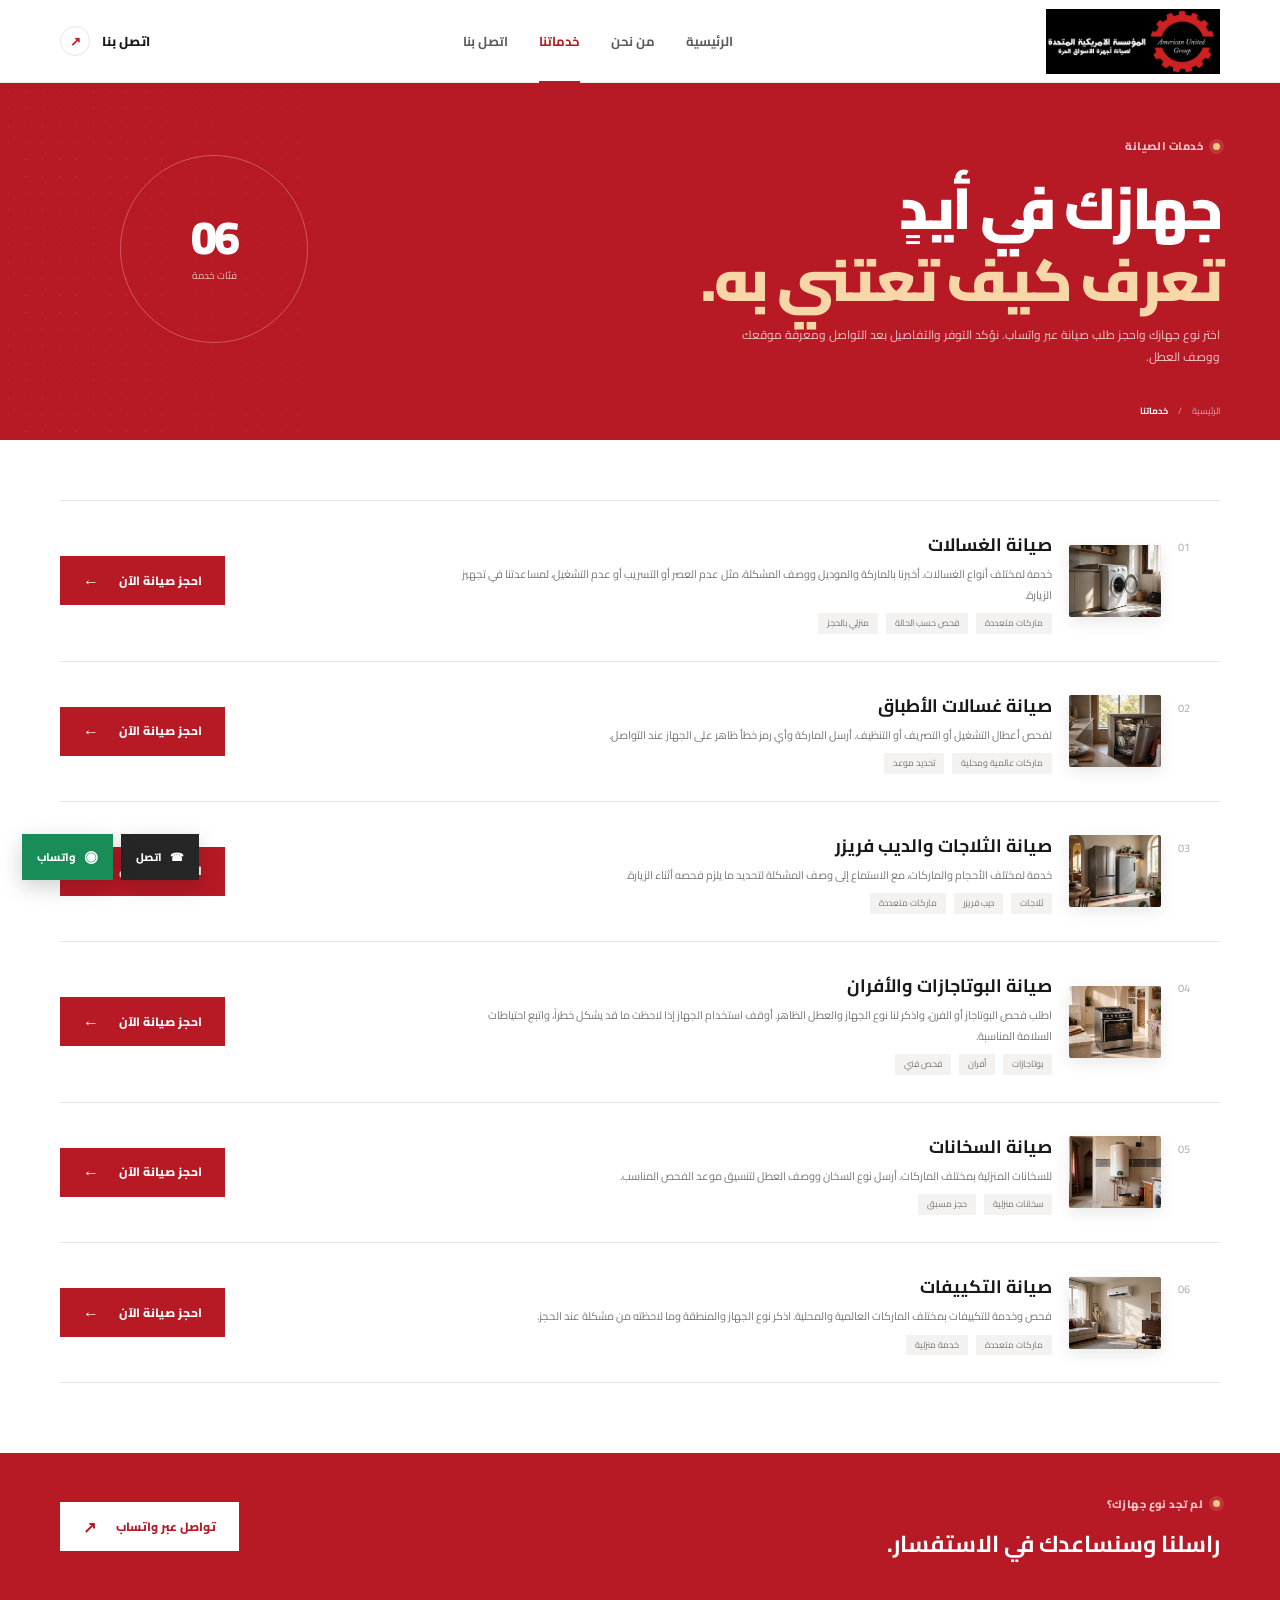
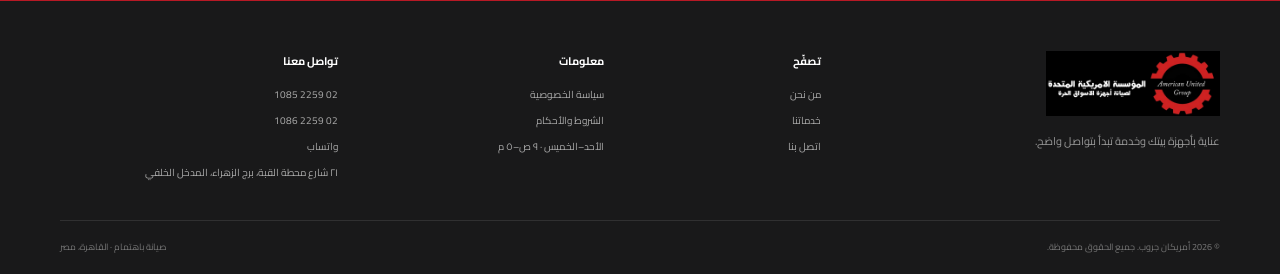
<file: services.html>
<!doctype html>
<html lang="ar" dir="rtl"><head><meta charset="utf-8"><meta name="viewport" content="width=device-width,initial-scale=1"><meta name="description" content="خدمات صيانة الغسالات والثلاجات والأفران والسخانات والتكييفات لدى أمريكان جروب."><meta name="theme-color" content="#b71925"><title>خدماتنا | أمريكان جروب</title><link rel="preconnect" href="https://fonts.googleapis.com"><link rel="preconnect" href="https://fonts.gstatic.com" crossorigin><link href="https://fonts.googleapis.com/css2?family=Cairo:wght@400;500;600;700;800;900&display=swap" rel="stylesheet"><link rel="stylesheet" href="styles.css"></head><body>
<header class="site-header"><div class="container header-inner"><a class="brand" href="index.html"><img src="american-united-group-logo.jpg" alt="شعار المؤسسة الأمريكية المتحدة لصيانة أجهزة الأسواق الحرة"></a><button class="menu-toggle" aria-label="فتح القائمة" aria-expanded="false">☰</button><nav class="main-nav" aria-label="القائمة الرئيسية"><a href="index.html">الرئيسية</a><a href="about.html">من نحن</a><a class="active" href="services.html">خدماتنا</a><a href="contact.html">اتصل بنا</a></nav><a class="header-call" href="tel:+20222591085">اتصل بنا <span>↗</span></a></div></header>
<main><section class="page-hero services-hero"><div class="container page-hero-inner"><div><span class="eyebrow"><i></i> خدمات الصيانة</span><h1>جهازك في أيدٍ<br><em>تعرف كيف تعتني به.</em></h1><p>اختر نوع جهازك واحجز طلب صيانة عبر واتساب. نؤكد التوفر والتفاصيل بعد التواصل ومعرفة موقعك ووصف العطل.</p></div><div class="page-hero-mark"><span class="services-mark">06</span><span>فئات خدمة</span></div><div class="page-crumb"><a href="index.html">الرئيسية</a><span>/</span><b>خدماتنا</b></div></div></section>
<section class="section service-details"><div class="container"><div class="service-detail" id="washers"><div class="detail-index">01</div><img class="detail-photo" src="assets/washing-machine.jpg" alt="غسالة ملابس" loading="lazy"><div class="detail-copy"><h2>صيانة الغسالات</h2><p>خدمة لمختلف أنواع الغسالات. أخبرنا بالماركة والموديل ووصف المشكلة، مثل عدم العصر أو التسريب أو عدم التشغيل، لمساعدتنا في تجهيز الزيارة.</p><span class="detail-tags"><i>ماركات متعددة</i><i>فحص حسب الحالة</i><i>منزلي بالحجز</i></span></div><a class="button button-red" data-whatsapp="السلام عليكم، أريد حجز موعد لصيانة غسالة." href="https://wa.me/201069727678">احجز صيانة الآن <span>←</span></a></div>
<div class="service-detail" id="dishwashers"><div class="detail-index">02</div><img class="detail-photo" src="assets/dishwasher.jpg" alt="غسالة أطباق" loading="lazy"><div class="detail-copy"><h2>صيانة غسالات الأطباق</h2><p>لفحص أعطال التشغيل أو التصريف أو التنظيف. أرسل الماركة وأي رمز خطأ ظاهر على الجهاز عند التواصل.</p><span class="detail-tags"><i>ماركات عالمية ومحلية</i><i>تحديد موعد</i></span></div><a class="button button-red" data-whatsapp="السلام عليكم، أريد حجز موعد لصيانة غسالة أطباق." href="https://wa.me/201069727678">احجز صيانة الآن <span>←</span></a></div>
<div class="service-detail" id="fridges"><div class="detail-index">03</div><img class="detail-photo" src="assets/refrigerator.jpg" alt="ثلاجة وديب فريزر" loading="lazy"><div class="detail-copy"><h2>صيانة الثلاجات والديب فريزر</h2><p>خدمة لمختلف الأحجام والماركات، مع الاستماع إلى وصف المشكلة لتحديد ما يلزم فحصه أثناء الزيارة.</p><span class="detail-tags"><i>ثلاجات</i><i>ديب فريزر</i><i>ماركات متعددة</i></span></div><a class="button button-red" data-whatsapp="السلام عليكم، أريد حجز موعد لصيانة ثلاجة أو ديب فريزر." href="https://wa.me/201069727678">احجز صيانة الآن <span>←</span></a></div>
<div class="service-detail" id="ovens"><div class="detail-index">04</div><img class="detail-photo" src="assets/oven.jpg" alt="بوتاجاز وفرن" loading="lazy"><div class="detail-copy"><h2>صيانة البوتاجازات والأفران</h2><p>اطلب فحص البوتاجاز أو الفرن، واذكر لنا نوع الجهاز والعطل الظاهر. أوقف استخدام الجهاز إذا لاحظت ما قد يشكل خطراً، واتبع احتياطات السلامة المناسبة.</p><span class="detail-tags"><i>بوتاجازات</i><i>أفران</i><i>فحص فني</i></span></div><a class="button button-red" data-whatsapp="السلام عليكم، أريد حجز موعد لصيانة بوتاجاز أو فرن." href="https://wa.me/201069727678">احجز صيانة الآن <span>←</span></a></div>
<div class="service-detail" id="heaters"><div class="detail-index">05</div><img class="detail-photo" src="assets/water-heater.jpg" alt="سخان مياه منزلي" loading="lazy"><div class="detail-copy"><h2>صيانة السخانات</h2><p>للسخانات المنزلية بمختلف الماركات. أرسل نوع السخان ووصف العطل لتنسيق موعد الفحص المناسب.</p><span class="detail-tags"><i>سخانات منزلية</i><i>حجز مسبق</i></span></div><a class="button button-red" data-whatsapp="السلام عليكم، أريد حجز موعد لصيانة سخان." href="https://wa.me/201069727678">احجز صيانة الآن <span>←</span></a></div>
<div class="service-detail" id="ac"><div class="detail-index">06</div><img class="detail-photo" src="assets/air-conditioner.jpg" alt="تكييف منزلي" loading="lazy"><div class="detail-copy"><h2>صيانة التكييفات</h2><p>فحص وخدمة للتكييفات بمختلف الماركات العالمية والمحلية. اذكر نوع الجهاز والمنطقة وما لاحظته من مشكلة عند الحجز.</p><span class="detail-tags"><i>ماركات متعددة</i><i>خدمة منزلية</i></span></div><a class="button button-red" data-whatsapp="السلام عليكم، أريد حجز موعد لصيانة تكييف." href="https://wa.me/201069727678">احجز صيانة الآن <span>←</span></a></div></div></section><section class="cta-band"><div class="container cta-inner"><div><span class="eyebrow"><i></i> لم تجد نوع جهازك؟</span><h2>راسلنا وسنساعدك في الاستفسار.</h2></div><a class="button button-light" data-whatsapp="السلام عليكم، أود الاستفسار عن صيانة جهاز منزلي غير مدرج." href="https://wa.me/201069727678">تواصل عبر واتساب <span>↗</span></a></div></section></main>
<footer class="site-footer"><div class="container footer-main"><div class="footer-brand"><a class="brand brand-footer" href="index.html"><img src="american-united-group-logo.jpg" alt="شعار المؤسسة الأمريكية المتحدة لصيانة أجهزة الأسواق الحرة"></a><p>عناية بأجهزة بيتك وخدمة تبدأ بتواصل واضح.</p></div><div class="footer-col"><h3>تصفّح</h3><a href="about.html">من نحن</a><a href="services.html">خدماتنا</a><a href="contact.html">اتصل بنا</a></div><div class="footer-col"><h3>معلومات</h3><a href="privacy.html">سياسة الخصوصية</a><a href="terms.html">الشروط والأحكام</a><span>الأحد–الخميس · ٩ ص–٥ م</span></div><div class="footer-col"><h3>تواصل معنا</h3><a href="tel:+20222591085">02 2259 1085</a><a href="tel:+20222591086">02 2259 1086</a><a data-whatsapp="السلام عليكم، أريد الاستفسار عن خدمات الصيانة." href="https://wa.me/201069727678">واتساب</a><span>٢١ شارع محطة القبة، برج الزهراء، المدخل الخلفي</span></div></div><div class="container footer-bottom"><span>© <span data-year></span> أمريكان جروب. جميع الحقوق محفوظة.</span><span>صيانة باهتمام · القاهرة، مصر</span></div></footer><div class="floating-actions"><a class="float-call" href="tel:+20222591085" aria-label="اتصل بنا">☎<span>اتصل</span></a><a class="float-wa" data-whatsapp="السلام عليكم، أريد الاستفسار عن صيانة جهاز منزلي." href="https://wa.me/201069727678" aria-label="تواصل عبر واتساب"><span class="wa-symbol">◉</span><span>واتساب</span></a></div><script src="script.js" defer></script></body></html>
</file>
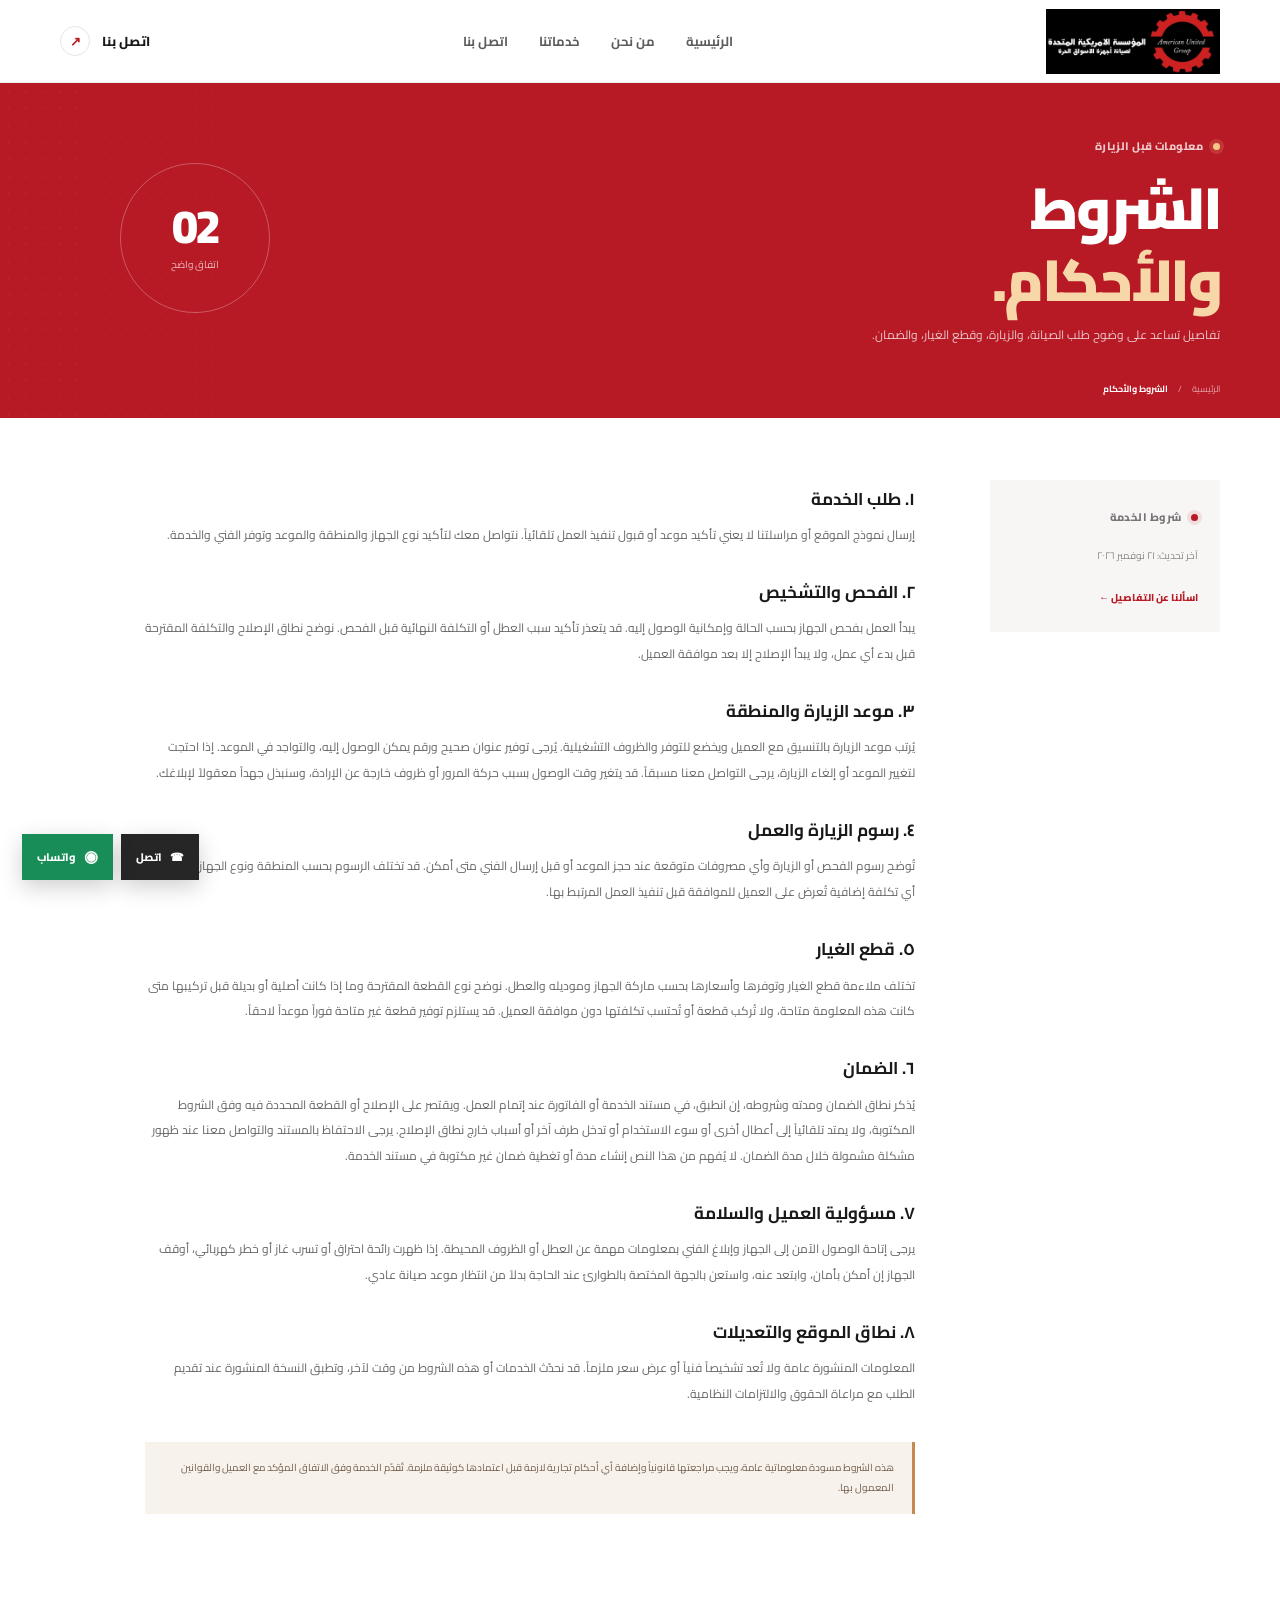
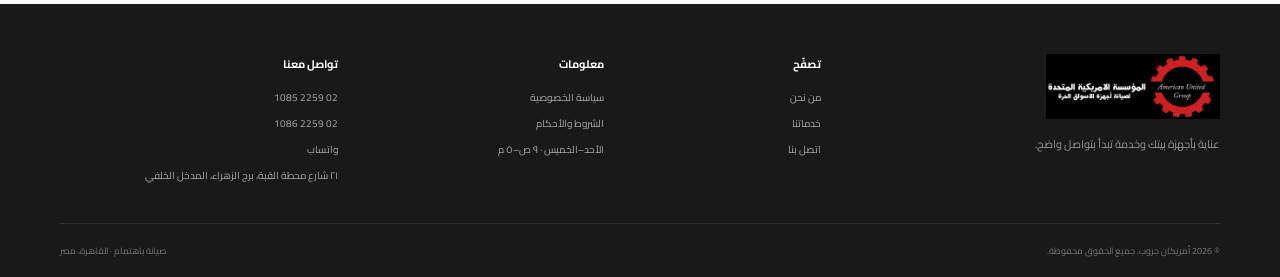
<file: terms.html>
<!doctype html>
<html lang="ar" dir="rtl"><head><meta charset="utf-8"><meta name="viewport" content="width=device-width,initial-scale=1"><meta name="description" content="الشروط والأحكام المنظمة لطلبات الصيانة والزيارات والضمان لدى أمريكان جروب."><meta name="theme-color" content="#b71925"><title>الشروط والأحكام | أمريكان جروب</title><link rel="preconnect" href="https://fonts.googleapis.com"><link rel="preconnect" href="https://fonts.gstatic.com" crossorigin><link href="https://fonts.googleapis.com/css2?family=Cairo:wght@400;500;600;700;800;900&display=swap" rel="stylesheet"><link rel="stylesheet" href="styles.css"></head><body>
<header class="site-header"><div class="container header-inner"><a class="brand" href="index.html"><img src="american-united-group-logo.jpg" alt="شعار المؤسسة الأمريكية المتحدة لصيانة أجهزة الأسواق الحرة"></a><button class="menu-toggle" aria-label="فتح القائمة" aria-expanded="false">☰</button><nav class="main-nav" aria-label="القائمة الرئيسية"><a href="index.html">الرئيسية</a><a href="about.html">من نحن</a><a href="services.html">خدماتنا</a><a href="contact.html">اتصل بنا</a></nav><a class="header-call" href="tel:+20222591085">اتصل بنا <span>↗</span></a></div></header><main><section class="page-hero legal-hero"><div class="container page-hero-inner"><div><span class="eyebrow"><i></i> معلومات قبل الزيارة</span><h1>الشروط<br><em>والأحكام.</em></h1><p>تفاصيل تساعد على وضوح طلب الصيانة، والزيارة، وقطع الغيار، والضمان.</p></div><div class="page-hero-mark"><span class="legal-mark">02</span><span>اتفاق واضح</span></div><div class="page-crumb"><a href="index.html">الرئيسية</a><span>/</span><b>الشروط والأحكام</b></div></div></section><section class="section legal-section"><div class="container legal-layout"><aside class="legal-aside"><span class="eyebrow dark"><i></i> شروط الخدمة</span><p>آخر تحديث: ٢١ نوفمبر ٢٠٢٦</p><a href="contact.html">اسألنا عن التفاصيل ←</a></aside><article class="legal-copy"><h2>١. طلب الخدمة</h2><p>إرسال نموذج الموقع أو مراسلتنا لا يعني تأكيد موعد أو قبول تنفيذ العمل تلقائياً. نتواصل معك لتأكيد نوع الجهاز والمنطقة والموعد وتوفر الفني والخدمة.</p><h2>٢. الفحص والتشخيص</h2><p>يبدأ العمل بفحص الجهاز بحسب الحالة وإمكانية الوصول إليه. قد يتعذر تأكيد سبب العطل أو التكلفة النهائية قبل الفحص. نوضح نطاق الإصلاح والتكلفة المقترحة قبل بدء أي عمل، ولا يبدأ الإصلاح إلا بعد موافقة العميل.</p><h2>٣. موعد الزيارة والمنطقة</h2><p>يُرتب موعد الزيارة بالتنسيق مع العميل ويخضع للتوفر والظروف التشغيلية. يُرجى توفير عنوان صحيح ورقم يمكن الوصول إليه، والتواجد في الموعد. إذا احتجت لتغيير الموعد أو إلغاء الزيارة، يرجى التواصل معنا مسبقاً. قد يتغير وقت الوصول بسبب حركة المرور أو ظروف خارجة عن الإرادة، وسنبذل جهداً معقولاً لإبلاغك.</p><h2>٤. رسوم الزيارة والعمل</h2><p>تُوضح رسوم الفحص أو الزيارة وأي مصروفات متوقعة عند حجز الموعد أو قبل إرسال الفني متى أمكن. قد تختلف الرسوم بحسب المنطقة ونوع الجهاز والحالة. أي تكلفة إضافية تُعرض على العميل للموافقة قبل تنفيذ العمل المرتبط بها.</p><h2>٥. قطع الغيار</h2><p>تختلف ملاءمة قطع الغيار وتوفرها وأسعارها بحسب ماركة الجهاز وموديله والعطل. نوضح نوع القطعة المقترحة وما إذا كانت أصلية أو بديلة قبل تركيبها متى كانت هذه المعلومة متاحة، ولا تُركب قطعة أو تُحتسب تكلفتها دون موافقة العميل. قد يستلزم توفير قطعة غير متاحة فوراً موعداً لاحقاً.</p><h2>٦. الضمان</h2><p>يُذكر نطاق الضمان ومدته وشروطه، إن انطبق، في مستند الخدمة أو الفاتورة عند إتمام العمل. ويقتصر على الإصلاح أو القطعة المحددة فيه وفق الشروط المكتوبة، ولا يمتد تلقائياً إلى أعطال أخرى أو سوء الاستخدام أو تدخل طرف آخر أو أسباب خارج نطاق الإصلاح. يرجى الاحتفاظ بالمستند والتواصل معنا عند ظهور مشكلة مشمولة خلال مدة الضمان. لا يُفهم من هذا النص إنشاء مدة أو تغطية ضمان غير مكتوبة في مستند الخدمة.</p><h2>٧. مسؤولية العميل والسلامة</h2><p>يرجى إتاحة الوصول الآمن إلى الجهاز وإبلاغ الفني بمعلومات مهمة عن العطل أو الظروف المحيطة. إذا ظهرت رائحة احتراق أو تسرب غاز أو خطر كهربائي، أوقف الجهاز إن أمكن بأمان، وابتعد عنه، واستعن بالجهة المختصة بالطوارئ عند الحاجة بدلاً من انتظار موعد صيانة عادي.</p><h2>٨. نطاق الموقع والتعديلات</h2><p>المعلومات المنشورة عامة ولا تُعد تشخيصاً فنياً أو عرض سعر ملزماً. قد نحدّث الخدمات أو هذه الشروط من وقت لآخر، وتطبق النسخة المنشورة عند تقديم الطلب مع مراعاة الحقوق والالتزامات النظامية.</p><div class="legal-disclaimer">هذه الشروط مسودة معلوماتية عامة، ويجب مراجعتها قانونياً وإضافة أي أحكام تجارية لازمة قبل اعتمادها كوثيقة ملزمة. تُقدّم الخدمة وفق الاتفاق المؤكد مع العميل والقوانين المعمول بها.</div></article></div></section></main>
<footer class="site-footer"><div class="container footer-main"><div class="footer-brand"><a class="brand brand-footer" href="index.html"><img src="american-united-group-logo.jpg" alt="شعار المؤسسة الأمريكية المتحدة لصيانة أجهزة الأسواق الحرة"></a><p>عناية بأجهزة بيتك وخدمة تبدأ بتواصل واضح.</p></div><div class="footer-col"><h3>تصفّح</h3><a href="about.html">من نحن</a><a href="services.html">خدماتنا</a><a href="contact.html">اتصل بنا</a></div><div class="footer-col"><h3>معلومات</h3><a href="privacy.html">سياسة الخصوصية</a><a href="terms.html">الشروط والأحكام</a><span>الأحد–الخميس · ٩ ص–٥ م</span></div><div class="footer-col"><h3>تواصل معنا</h3><a href="tel:+20222591085">02 2259 1085</a><a href="tel:+20222591086">02 2259 1086</a><a data-whatsapp="السلام عليكم، أريد الاستفسار عن خدمات الصيانة." href="https://wa.me/201069727678">واتساب</a><span>٢١ شارع محطة القبة، برج الزهراء، المدخل الخلفي</span></div></div><div class="container footer-bottom"><span>© <span data-year></span> أمريكان جروب. جميع الحقوق محفوظة.</span><span>صيانة باهتمام · القاهرة، مصر</span></div></footer><div class="floating-actions"><a class="float-call" href="tel:+20222591085" aria-label="اتصل بنا">☎<span>اتصل</span></a><a class="float-wa" data-whatsapp="السلام عليكم، أريد الاستفسار عن صيانة جهاز منزلي." href="https://wa.me/201069727678" aria-label="تواصل عبر واتساب"><span class="wa-symbol">◉</span><span>واتساب</span></a></div><script src="script.js" defer></script></body></html>
</file>
<file: styles.css>
@import url('https://fonts.googleapis.com/css2?family=Cairo:wght@400;500;600;700;800;900&display=swap');
:root{--red:#b71925;--red-dark:#8d111b;--ink:#19191a;--muted:#777579;--paper:#f7f6f4;--line:#e7e4e1;--white:#fff;--green:#1fab69;--font:'Cairo',sans-serif;--shadow:0 22px 58px rgba(26,18,17,.11)}
*{box-sizing:border-box}html{scroll-behavior:smooth;scroll-padding-top:90px}body{margin:0;background:var(--white);color:var(--ink);font-family:var(--font);font-size:15px;line-height:1.85;-webkit-font-smoothing:antialiased}a{color:inherit;text-decoration:none}button,input,select,textarea{font:inherit}.container{width:min(1160px,calc(100% - 48px));margin-inline:auto}.site-header{position:sticky;top:0;z-index:20;background:rgba(255,255,255,.95);border-bottom:1px solid rgba(25,25,26,.07);backdrop-filter:blur(16px)}.header-inner{height:82px;display:flex;align-items:center;justify-content:space-between;gap:32px}.brand{display:flex;align-items:center;gap:0;flex-shrink:0;overflow:hidden}.brand img{width:174px;height:65px;object-fit:contain;display:block;background:#000}.brand b,.brand small{display:block;line-height:1.5}.brand b{font-size:17px;font-weight:900}.brand small{font-size:11px;color:var(--muted);letter-spacing:.01em}.main-nav{display:flex;gap:31px;align-items:center;height:100%}.main-nav a{font-size:13px;font-weight:700;color:#5e5c5e;position:relative;transition:color .2s}.main-nav a:hover,.main-nav a.active{color:var(--red)}.main-nav a.active:after{position:absolute;content:'';height:2px;background:var(--red);bottom:-30px;right:0;left:0}.header-call{display:inline-flex;align-items:center;gap:12px;font-size:13px;font-weight:800}.header-call span{display:grid;place-items:center;border:1px solid var(--line);border-radius:50%;width:30px;height:30px;color:var(--red)}.menu-toggle{display:none;border:0;background:transparent;font-size:23px;color:var(--ink);cursor:pointer}.hero{position:relative;overflow:hidden;background:var(--red);color:white;min-height:616px}.hero:before{content:'';position:absolute;inset:0 0 0 51%;background:linear-gradient(135deg,rgba(255,255,255,.045) 25%,transparent 25%,transparent 50%,rgba(255,255,255,.035) 50%,rgba(255,255,255,.035) 75%,transparent 75%);background-size:34px 34px;opacity:.38;mask-image:linear-gradient(90deg,transparent,#000)}.hero-grid{position:relative;z-index:1;min-height:565px;display:grid;grid-template-columns:1fr 1fr;align-items:center;gap:36px;padding-block:64px 52px}.hero-copy{max-width:560px}.eyebrow{display:inline-flex;align-items:center;gap:10px;font-size:11px;font-weight:800;letter-spacing:.04em;color:rgba(255,255,255,.77)}.eyebrow i{display:inline-block;width:7px;height:7px;border-radius:50%;background:#f3c886;box-shadow:0 0 0 4px rgba(243,200,134,.17)}.eyebrow.dark{color:#777579}.eyebrow.dark i{background:var(--red);box-shadow:0 0 0 4px rgba(183,25,37,.10)}h1,h2,h3,p{margin-top:0}.hero h1,.page-hero h1{font-size:clamp(41px,5.4vw,68px);line-height:1.24;letter-spacing:-.045em;font-weight:900;margin:20px 0 15px}.hero h1 em,.page-hero h1 em,.section-heading h2 em,.why-section h2 em,.quote-intro h2 em,.contact-info h2 em{font-style:normal;color:#f7d6a8}.hero-copy>p{font-size:15px;line-height:2.05;color:rgba(255,255,255,.82);max-width:475px;margin:0 0 28px}.hero-actions{display:flex;align-items:center;gap:12px}.button{min-height:49px;padding:10px 22px;display:inline-flex;justify-content:center;align-items:center;gap:20px;border:1px solid transparent;font-size:12px;font-weight:800;line-height:1.5;transition:transform .22s,background .22s,color .22s,border-color .22s;cursor:pointer}.button:hover{transform:translateY(-2px)}.button span{font-size:16px}.button-light{background:#fff;color:var(--red)}.button-light:hover{background:#fceceb}.button-outline{border-color:rgba(255,255,255,.55);color:white;background:transparent}.button-outline:hover{background:white;color:var(--red)}.button-red{background:var(--red);color:#fff}.button-red:hover{background:var(--red-dark)}.hero-proof{display:flex;align-items:center;gap:11px;margin-top:44px}.proof-icon{display:grid;place-items:center;border:1px solid rgba(255,255,255,.38);width:33px;height:33px;border-radius:50%;font-size:13px}.hero-proof b,.hero-proof small{display:block}.hero-proof b{font-size:11px}.hero-proof small{color:rgba(255,255,255,.65);font-size:9px}.proof-separator{width:1px;height:33px;background:rgba(255,255,255,.29);margin-inline:15px}.hero-visual{position:relative;height:436px;display:grid;place-items:center}.visual-orbit{position:absolute;width:360px;height:360px;border:1px solid rgba(255,255,255,.2);border-radius:50%}.orbit-two{width:440px;height:440px;border-style:dashed;opacity:.5}.visual-card{width:310px;height:370px;background:linear-gradient(155deg,#fff,#f4f0ee);box-shadow:0 28px 70px rgba(66,0,0,.24);position:relative;display:flex;align-items:center;justify-content:center;flex-direction:column;padding:24px}.visual-label{position:absolute;top:18px;right:18px;color:#aaa;font-size:8px;letter-spacing:.15em;direction:ltr}.machine-art{position:relative;width:166px;height:236px;border-radius:10px 10px 5px 5px;background:linear-gradient(100deg,#e7e8e9,#fafafa 40%,#dadcde);border:1px solid #d8d9da;box-shadow:inset -9px 0 16px rgba(0,0,0,.045),10px 16px 28px rgba(0,0,0,.1)}.machine-top{position:absolute;top:0;right:0;left:0;height:26px;background:linear-gradient(180deg,#e6e6e6,#f7f7f7);border-bottom:1px solid #d5d6d7;border-radius:9px 9px 0 0}.machine-screen{position:absolute;top:8px;right:15px;width:31px;height:8px;background:#333;border-radius:2px}.machine-controls{position:absolute;top:7px;left:12px;display:flex;gap:4px}.machine-controls i{width:7px;height:7px;background:#c4c5c6;border-radius:50%}.machine-door{position:absolute;top:52px;left:50%;transform:translateX(-50%);width:126px;height:126px;border-radius:50%;background:linear-gradient(145deg,#bcbfc2,#f9fafb 40%,#b8bbbe);padding:10px;box-shadow:0 3px 5px rgba(0,0,0,.12)}.machine-door div{height:100%;border-radius:50%;background:radial-gradient(ellipse at 50% 25%,#7d868d 2%,#3d474e 46%,#252b30 72%,#191d20);box-shadow:inset 0 5px 14px rgba(255,255,255,.18)}.machine-base{position:absolute;bottom:0;right:0;left:0;height:10px;background:#d2d4d6;border-radius:0 0 4px 4px}.visual-note{position:absolute;bottom:25px;right:19px;display:flex;align-items:center;gap:10px;background:#fff;padding:9px 12px;box-shadow:0 9px 28px rgba(20,20,20,.1)}.note-check{display:grid;place-items:center;color:#fff;width:26px;height:26px;background:var(--red);border-radius:50%;font-weight:900}.visual-note b,.visual-note small{display:block;line-height:1.5}.visual-note b{font-size:10px}.visual-note small{font-size:9px;color:var(--muted)}.floating-chip{position:absolute;background:#fff;color:#333;padding:10px 14px;box-shadow:0 12px 34px rgba(60,0,0,.18);font-size:10px;font-weight:800}.chip-top{right:0;top:77px}.chip-top span{color:var(--red);margin-left:7px}.chip-bottom{left:0;bottom:83px;display:flex;align-items:center;gap:9px}.chip-dot{width:7px;height:7px;background:#28aa6a;border-radius:50%}.hero-bottom{position:relative;z-index:1;border-top:1px solid rgba(255,255,255,.18);height:51px;display:flex;align-items:center;gap:15px;width:min(1160px,calc(100% - 48px));margin:auto;color:rgba(255,255,255,.7);font-size:9px}.hero-bottom-line{height:1px;background:rgba(255,255,255,.3);width:85px}.trust-strip{border-bottom:1px solid var(--line);background:#fff}.trust-inner{min-height:83px;display:flex;align-items:center;justify-content:space-between;gap:20px;font-size:12px}.trust-inner>span:first-child{color:var(--muted)}.trust-inner>b{font-size:13px}.trust-inner>i{width:4px;height:4px;background:#c7c1bd;border-radius:50%}.trust-caption{color:#999;font-size:10px}.section{padding:90px 0}.section-heading{display:flex;align-items:flex-end;justify-content:space-between;margin-bottom:35px}.section-heading h2,.why-section h2,.quote-intro h2,.contact-info h2{font-size:clamp(30px,3.5vw,43px);line-height:1.45;letter-spacing:-.035em;margin:12px 0 0;font-weight:900}.section-heading h2 em,.quote-intro h2 em,.contact-info h2 em{color:var(--red);font-style:normal}.text-link{font-size:12px;font-weight:800;color:var(--red);display:inline-flex;gap:10px;align-items:center}.text-link span{font-size:16px}.service-grid{display:grid;grid-template-columns:repeat(3,1fr);gap:14px}.service-card{position:relative;padding:15px 15px 25px;background:var(--paper);min-height:260px;border:1px solid transparent;transition:.25s;overflow:hidden}.service-photo{display:block;width:100%;height:145px;object-fit:cover;margin:0 0 13px;background:#eee}.service-card .service-icon{display:none}.service-card:hover{background:white;border-color:#ddd;transform:translateY(-3px);box-shadow:var(--shadow)}.service-number{position:absolute;left:21px;top:20px;color:#aaa;font-size:9px;direction:ltr}.service-icon{display:grid;place-items:center;width:42px;height:42px;color:var(--red);background:#f2e4e3;border-radius:50%;font-size:20px;font-weight:700}.service-card h3{font-size:17px;margin:17px 0 5px;font-weight:900}.service-card p{font-size:11px;color:var(--muted);max-width:260px;margin:0}.card-arrow{position:absolute;bottom:13px;left:17px;color:#aaa;font-size:18px}.team-feature{background:#f5f3f1;padding:64px 0}.team-grid{display:grid;grid-template-columns:1.05fr .95fr;gap:64px;align-items:center}.team-grid>img{width:100%;aspect-ratio:4/3;object-fit:cover;box-shadow:var(--shadow)}.team-grid h2{font-size:clamp(29px,3.5vw,42px);line-height:1.45;margin:12px 0;font-weight:900}.team-grid h2 em{color:var(--red);font-style:normal}.team-grid p{font-size:12px;color:var(--muted);max-width:410px}.story-photo{display:block;width:100%;max-width:390px;aspect-ratio:4/3;object-fit:cover;border-radius:2px;box-shadow:var(--shadow)}.detail-photo{display:block;width:92px;height:72px;object-fit:cover;border-radius:2px;box-shadow:0 5px 16px rgba(0,0,0,.09)}.why-section{background:#202021;color:#fff;padding:85px 0}.why-grid{display:grid;grid-template-columns:.95fr 1.05fr;gap:95px;align-items:center}.why-section h2{font-size:45px;margin:16px 0}.why-section>div>div:first-child>p{color:#b7b6b7;max-width:410px;font-size:13px;margin-bottom:26px}.benefits article{display:flex;gap:24px;border-bottom:1px solid rgba(255,255,255,.13);padding:18px 0}.benefits article:first-child{border-top:1px solid rgba(255,255,255,.13)}.benefits article>span{font-size:11px;color:#e9ad9e;padding-top:2px}.benefits h3{font-size:15px;margin:0 0 3px}.benefits p{font-size:11px;color:#a6a4a5;margin:0}.quote-section{background:#f6f5f3}.quote-layout{display:grid;grid-template-columns:.9fr 1.1fr;gap:95px;align-items:center}.quote-intro h2{margin:12px 0}.quote-intro>p{max-width:390px;color:var(--muted);font-size:12px;margin:16px 0 26px}.contact-mini{display:flex;align-items:center;gap:11px;font-size:11px;font-weight:700}.contact-mini a{color:var(--red);direction:ltr;unicode-bidi:isolate}.mini-icon{width:32px;height:32px;display:grid;place-items:center;border:1px solid #d8d3d0;border-radius:50%;color:var(--red)}.booking-form,.contact-form{background:#fff;padding:32px;box-shadow:0 15px 44px rgba(29,23,20,.06);display:grid;grid-template-columns:1fr 1fr;gap:16px}.booking-form label,.contact-form label{display:flex;flex-direction:column;gap:6px;font-size:11px;font-weight:800}.booking-form input,.booking-form select,.contact-form input,.contact-form textarea{width:100%;min-height:46px;background:#faf9f8;border:1px solid #ebe8e5;padding:9px 12px;outline:none;font-size:12px;color:var(--ink);border-radius:0}.booking-form input:focus,.booking-form select:focus,.contact-form input:focus,.contact-form textarea:focus{border-color:var(--red)}.booking-form input::placeholder,.contact-form input::placeholder,.contact-form textarea::placeholder{color:#aaa}.form-submit{grid-column:1/-1;margin-top:3px;width:100%}.form-note{grid-column:1/-1;text-align:center;color:#8b8988;font-size:9px;margin-top:-13px}.testimonial-band{background:var(--red);color:white;padding:40px 0}.testimonial-inner{display:flex;align-items:center;gap:25px}.quote-mark{font-family:Georgia,serif;font-size:82px;line-height:1;color:#f0b6ad}.testimonial-inner h2{font-size:23px;margin:7px 0 2px}.testimonial-inner p{color:rgba(255,255,255,.7);font-size:11px;margin:0}.testimonial-inner .button{margin-right:auto}.site-footer{background:#19191a;color:#fff;padding:50px 0 0}.footer-main{display:grid;grid-template-columns:1.45fr .7fr .9fr 1.15fr;gap:48px;padding-bottom:38px}.brand-footer b{color:white}.brand-footer small{color:#aaa}.brand-footer img{filter:none}.footer-brand>p{font-size:11px;color:#999;margin-top:15px;max-width:220px}.footer-col{display:flex;flex-direction:column;align-items:flex-start;gap:8px}.footer-col h3{font-size:11px;margin:0 0 7px;color:#fff}.footer-col a,.footer-col span{font-size:10px;color:#aaa;line-height:1.8}.footer-col a:hover{color:#fff}.footer-col span{max-width:220px}.footer-bottom{border-top:1px solid rgba(255,255,255,.1);min-height:54px;display:flex;justify-content:space-between;align-items:center;color:#777;font-size:9px}.floating-actions{position:fixed;z-index:25;bottom:20px;left:22px;display:flex;gap:8px}.floating-actions a{min-height:46px;display:flex;align-items:center;justify-content:center;gap:8px;padding:0 15px;color:white;box-shadow:0 7px 22px rgba(0,0,0,.19);font-size:11px;font-weight:800;transition:transform .2s}.floating-actions a:hover{transform:translateY(-2px)}.float-call{background:#262627}.float-wa{background:#188d58}.wa-symbol{font-size:16px}
/* Inner page hero */
.page-hero{background:var(--red);color:#fff;position:relative;overflow:hidden}.page-hero:before{content:'';position:absolute;inset:0 54% 0 0;background:radial-gradient(circle,rgba(255,255,255,.1) 1px,transparent 1.3px);background-size:17px 17px;opacity:.34;mask-image:linear-gradient(270deg,transparent,#000)}.page-hero-inner{position:relative;min-height:344px;padding:48px 0 72px;display:flex;align-items:center;justify-content:space-between}.page-hero h1{font-size:clamp(39px,5vw,58px);margin:13px 0 8px}.page-hero-inner>div:first-child>p{max-width:480px;color:rgba(255,255,255,.76);font-size:12px;margin:0}.page-hero-mark{width:188px;height:188px;border:1px solid rgba(255,255,255,.28);border-radius:50%;display:flex;flex-direction:column;justify-content:center;align-items:center;gap:6px;margin-left:60px;color:rgba(255,255,255,.7);font-size:10px}.page-hero-mark img{width:83px;height:83px;filter:brightness(0) invert(1);opacity:.92}.page-crumb{position:absolute;bottom:20px;right:0;display:flex;gap:10px;align-items:center;font-size:9px;color:rgba(255,255,255,.6)}.page-crumb b{color:#fff}.story-grid{display:grid;grid-template-columns:.8fr 1.2fr;gap:80px}.story-label{display:flex;flex-direction:column;align-items:flex-start;gap:30px}.story-label .eyebrow{margin-bottom:2px}.story-deco{font-size:76px;font-weight:900;letter-spacing:-.08em;color:#f1eeeb;direction:ltr;line-height:1}.story-deco span{color:var(--red)}.story-copy h2{font-size:32px;line-height:1.55;margin:0 0 18px;font-weight:900}.story-copy h2 em{font-style:normal;color:var(--red)}.story-copy p{color:#68666a;font-size:12px;line-height:2.2;margin-bottom:16px}.story-copy .text-link{margin-top:6px}.values-section{background:#202021;color:white;padding:75px 0}.values-section .section-heading{margin-bottom:27px}.values-section h2{font-size:36px;margin:12px 0 0}.values-section h2 em{font-style:normal;color:#f4cba1}.values-grid{display:grid;grid-template-columns:repeat(3,1fr);gap:25px}.values-grid article{border-top:1px solid rgba(255,255,255,.18);padding:20px 0}.value-index{font-size:10px;color:#e9ad9e}.values-grid h3{font-size:16px;margin:10px 0 4px}.values-grid p{font-size:11px;color:#aaa;max-width:300px}.cta-band{background:var(--red);color:white;padding:35px 0}.cta-inner{display:flex;align-items:center;justify-content:space-between;gap:25px}.cta-inner h2{font-size:23px;margin:7px 0 0}.services-mark,.legal-mark,.contact-mark{font-size:47px;line-height:1;font-weight:900;letter-spacing:-.06em;color:#fff}.contact-mark{font-size:25px;letter-spacing:.06em;direction:ltr}.service-details{padding-top:60px;padding-bottom:70px}.service-detail{display:grid;grid-template-columns:42px 92px 1fr auto;align-items:center;gap:17px;border-bottom:1px solid var(--line);padding:27px 0;scroll-margin-top:100px}.service-detail:first-child{border-top:1px solid var(--line)}.detail-index{align-self:start;padding-top:9px;color:#aaa;font-size:11px;direction:ltr}.detail-icon{display:grid;place-items:center;width:47px;height:47px;color:var(--red);background:#f5e9e7;border-radius:50%;font-size:21px}.detail-copy h2{font-size:18px;margin:0 0 3px}.detail-copy p{font-size:11px;color:var(--muted);max-width:590px;margin:0 0 8px}.detail-tags{display:flex;gap:8px;flex-wrap:wrap}.detail-tags i{font-style:normal;background:#f4f2f0;color:#777;padding:2px 9px;font-size:9px}.service-detail .button{white-space:nowrap}.contact-layout{display:grid;grid-template-columns:.85fr 1.15fr;gap:80px;align-items:start}.contact-info h2{margin-bottom:30px}.contact-info-list{display:flex;flex-direction:column;gap:19px}.contact-info-item{display:flex;gap:13px;align-items:flex-start}.info-icon{display:grid;place-items:center;width:34px;height:34px;border:1px solid var(--line);border-radius:50%;color:var(--red);flex-shrink:0}.contact-info-item small{display:block;color:#939092;font-size:9px}.contact-info-item a,.contact-info-item p{display:block;font-size:12px;font-weight:800;margin:1px 0 0}.contact-info-item a[dir=ltr]{width:max-content}.contact-info-item .muted-note{font-size:9px;font-weight:400;color:#939092}.contact-form{display:flex;flex-direction:column;padding:34px}.form-kicker{font-size:10px;color:var(--red);font-weight:900}.contact-form h2{font-size:22px;margin:0}.contact-form>p{color:var(--muted);font-size:11px;margin:-7px 0 4px}.contact-form textarea{resize:vertical}.address-band{background:#252526;color:white;padding:37px 0}.address-inner{display:flex;align-items:center;justify-content:space-between;gap:20px}.address-inner h2{font-size:23px;margin:7px 0 0}.address-inner p{font-size:11px;color:#aaa;margin:2px 0 0}.address-inner .button{white-space:nowrap}
/* Legal pages */
.legal-section{padding:62px 0 90px}.legal-layout{display:grid;grid-template-columns:230px 1fr;gap:75px;align-items:start}.legal-aside{position:sticky;top:110px;background:var(--paper);padding:22px}.legal-aside p{font-size:10px;color:#888;margin:17px 0}.legal-aside a{font-size:10px;font-weight:800;color:var(--red)}.legal-copy{max-width:770px}.legal-copy h2{font-size:17px;margin:0 0 7px;padding-top:4px}.legal-copy p{font-size:12px;color:#666;line-height:2.15;margin:0 0 25px}.legal-copy a{color:var(--red);font-weight:700}.legal-disclaimer{background:#f8f2ec;border-right:3px solid #c68a50;color:#725e4c;padding:16px 18px;margin-top:35px;font-size:10px;line-height:2}.legal-hero .page-hero-inner{min-height:315px}.legal-hero .page-hero-mark{width:150px;height:150px}
@media(max-width:900px){.header-inner{gap:15px}.main-nav{gap:17px}.main-nav a{font-size:11px}.header-call{font-size:11px}.hero-grid{gap:16px}.visual-card{transform:scale(.88)}.visual-orbit{transform:scale(.9)}.chip-top{right:-6px}.chip-bottom{left:-3px}.why-grid,.quote-layout{gap:46px}.footer-main{gap:24px}.page-hero-mark{margin-left:15px}}
@media(max-width:700px){.container{width:min(100% - 36px,540px)}.header-inner{height:70px}.brand img{width:142px;height:54px}.brand b{font-size:15px}.brand small{font-size:9px}.header-call{display:none}.menu-toggle{display:block;order:3}.main-nav{position:absolute;display:none;top:69px;right:0;left:0;height:auto;background:white;box-shadow:0 14px 20px rgba(0,0,0,.08);padding:12px 20px 18px;flex-direction:column;align-items:stretch;gap:0}.main-nav.open{display:flex}.main-nav a{padding:11px 0;border-bottom:1px solid #eee;font-size:13px}.main-nav a.active:after{display:none}.hero-grid{grid-template-columns:1fr;padding-top:47px;gap:2px}.hero{min-height:auto}.hero-copy{position:relative;z-index:2}.hero h1{font-size:47px;margin-top:15px}.hero-copy>p{font-size:12px}.hero-actions{gap:9px}.button{min-height:46px;padding:9px 15px;font-size:11px;gap:12px}.hero-proof{margin-top:27px}.hero-visual{height:322px;margin-top:5px}.visual-card{transform:scale(.76)}.visual-orbit{transform:scale(.7)}.orbit-two{transform:scale(.78)}.chip-top{right:2px;top:50px}.chip-bottom{left:0;bottom:46px}.hero-bottom{width:calc(100% - 36px);height:43px;font-size:8px}.trust-inner{min-height:75px;gap:10px;flex-wrap:wrap;justify-content:center;padding-block:15px}.trust-inner>span:first-child{width:100%;text-align:center}.trust-inner>b{font-size:10px}.trust-caption{display:none}.section{padding:61px 0}.section-heading{align-items:flex-start;gap:12px}.section-heading h2,.why-section h2,.quote-intro h2,.contact-info h2{font-size:31px}.section-heading .text-link{margin-top:27px;white-space:nowrap;font-size:10px}.service-grid{grid-template-columns:1fr 1fr;gap:9px}.service-card{min-height:0;padding:10px 10px 23px}.service-photo{height:110px;margin-bottom:9px}.service-card h3{font-size:13px;margin-top:13px}.service-card p{font-size:10px}.service-number{left:12px;top:13px;font-size:8px}.card-arrow{bottom:12px;left:13px}.service-icon{width:36px;height:36px;font-size:17px}.why-section{padding:57px 0}.why-grid,.quote-layout{grid-template-columns:1fr;gap:35px}.why-section h2{margin:12px 0;font-size:35px}.why-section>div>div:first-child>p{font-size:11px}.benefits article{gap:17px;padding:14px 0}.quote-section{padding:57px 0}.quote-intro>p{font-size:11px}.booking-form{padding:21px;gap:12px}.booking-form label{font-size:10px}.booking-form input,.booking-form select{min-height:43px}.testimonial-band{padding:30px 0}.testimonial-inner{gap:13px;flex-wrap:wrap}.quote-mark{font-size:55px}.testimonial-inner h2{font-size:16px}.testimonial-inner p{font-size:9px}.testimonial-inner .button{margin-right:auto}.footer-main{grid-template-columns:1fr 1fr;gap:27px 20px;padding-bottom:28px}.footer-brand{grid-column:1/-1}.footer-col h3{margin-bottom:2px}.footer-bottom{gap:8px;flex-wrap:wrap;justify-content:center;padding:12px 0;text-align:center;font-size:8px}.floating-actions{bottom:0;left:0;right:0;padding:8px 10px calc(8px + env(safe-area-inset-bottom));background:rgba(255,255,255,.96);box-shadow:0 -5px 20px rgba(0,0,0,.08);justify-content:center}.floating-actions a{flex:1;max-width:240px;min-height:42px}.site-footer{padding-bottom:57px}.page-hero-inner{min-height:310px;padding:39px 0 67px}.page-hero h1{font-size:43px}.page-hero-inner>div:first-child>p{font-size:10px;max-width:310px}.page-hero-mark{width:108px;height:108px;margin-left:0;font-size:8px;flex-shrink:0}.page-hero-mark img{width:54px;height:54px}.services-mark,.legal-mark{font-size:33px}.contact-mark{font-size:17px}.team-grid{grid-template-columns:1fr;gap:25px}.team-grid>img{max-height:300px}.team-feature{padding:45px 0}.detail-photo{width:72px;height:60px}.service-detail{grid-template-columns:29px 72px 1fr;gap:9px 10px}.service-detail .detail-photo{grid-row:1/span 2}.story-photo{max-width:none;max-height:280px}.story-grid{grid-template-columns:1fr;gap:20px}.story-label{gap:12px}.story-deco{font-size:42px}.story-copy h2{font-size:28px}.story-copy p{font-size:11px}.values-section{padding:56px 0}.values-grid{grid-template-columns:1fr;gap:8px}.values-grid article{padding:14px 0}.values-grid h3{margin-top:6px}.values-grid p{margin:0}.values-section h2{font-size:29px}.cta-inner{align-items:flex-start;flex-direction:column}.cta-inner h2{font-size:18px}.service-details{padding:36px 0 53px}.service-detail{grid-template-columns:34px 39px 1fr;gap:10px 12px;padding:20px 0}.detail-index{font-size:9px}.detail-icon{width:37px;height:37px;font-size:17px}.detail-copy h2{font-size:14px}.detail-copy p{font-size:10px}.detail-tags{gap:5px}.detail-tags i{font-size:8px}.service-detail .button{grid-column:2/-1;justify-self:start;min-height:39px;margin-top:2px;font-size:10px}.contact-layout{grid-template-columns:1fr;gap:34px}.contact-info h2{margin-bottom:22px}.contact-form{padding:25px}.contact-form h2{font-size:20px}.address-inner{align-items:flex-start;flex-direction:column}.address-inner h2{font-size:21px}.legal-section{padding:42px 0 65px}.legal-layout{grid-template-columns:1fr;gap:24px}.legal-aside{position:static;padding:16px}.legal-aside p{margin:8px 0}.legal-copy h2{font-size:15px}.legal-copy p{font-size:11px;margin-bottom:20px}.legal-hero .page-hero-inner{min-height:285px}.legal-hero .page-hero-mark{width:105px;height:105px}}
@media(max-width:390px){.container{width:calc(100% - 28px)}.hero h1{font-size:40px}.hero-grid{padding-top:38px}.visual-card{transform:scale(.69)}.hero-visual{height:290px}.hero-actions{align-items:stretch}.hero-actions .button{gap:8px;padding-inline:11px}.service-card{padding-inline:9px}.service-photo{height:95px}.booking-form{padding:17px;grid-template-columns:1fr}.booking-form label{grid-column:1/-1}.page-hero-mark{width:90px;height:90px}.page-hero h1{font-size:39px}}
</file>
